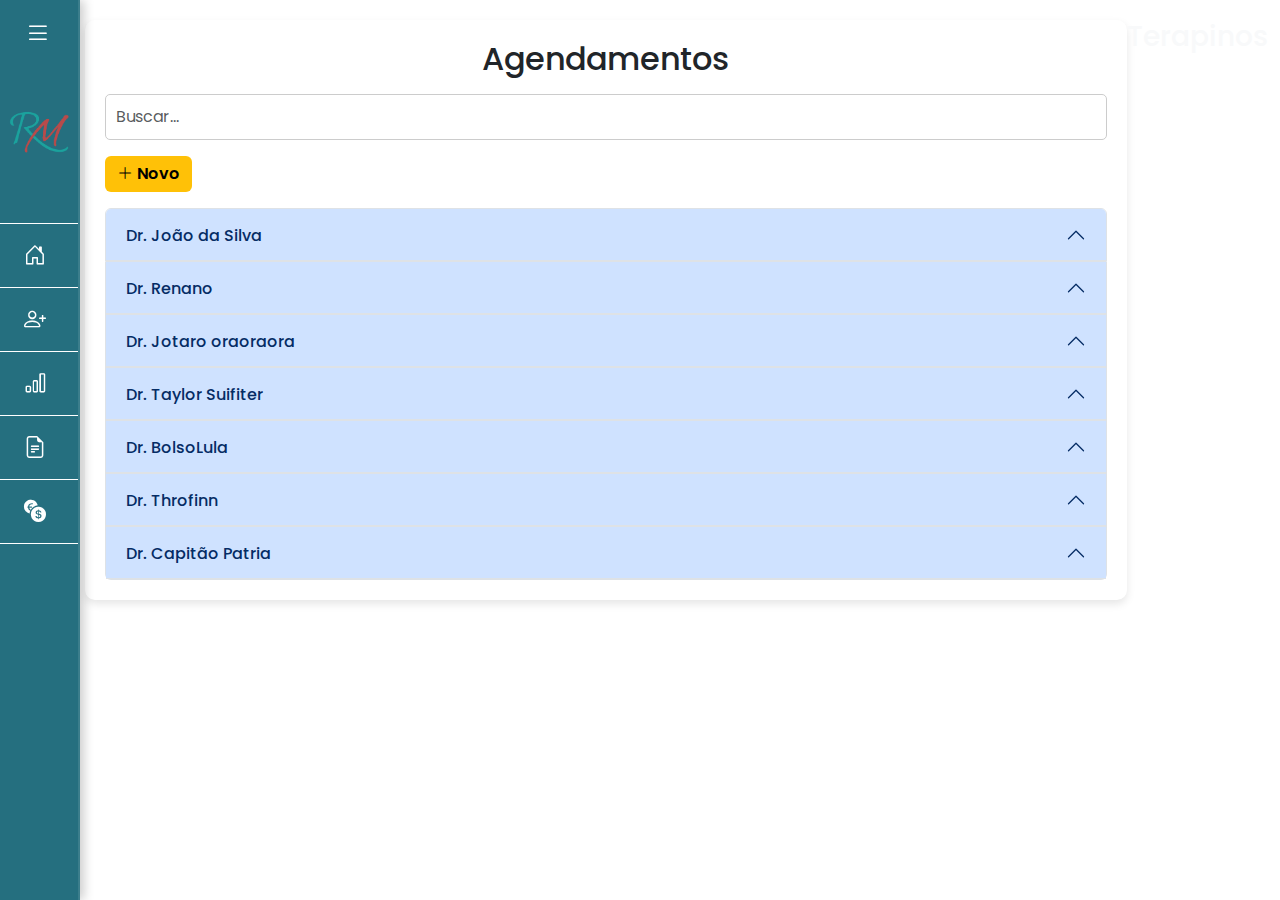
<file: index.html>
<!DOCTYPE html>
<html lang="pt-br">
<head>
    <meta charset="UTF-8">
    <meta name="viewport" content="width=device-width, initial-scale=1.0">
    <title>Terapinos - Agendamentos</title>
    <link href="https://cdn.jsdelivr.net/npm/bootstrap@5.3.3/dist/css/bootstrap.min.css" rel="stylesheet" crossorigin="anonymous">
    <link rel="stylesheet" href="https://cdn.jsdelivr.net/npm/bootstrap-icons/font/bootstrap-icons.css">
    <link rel="stylesheet" href="https://cdnjs.cloudflare.com/ajax/libs/font-awesome/6.4.2/css/all.min.css">
    <link rel="stylesheet" href="styles.css">
    <link rel="shortcut icon" href="src/icon.png" type="image/x-icon">
</head>
<body>

<!-- Sidebar -->
    <section class="sidebar d-flex flex-column align-items-center" id="sidebar">
        <button class="toggle-btn" onclick="toggleSidebar()"><i class="bi bi-list"></i></button>
        <div class="logo mt-3 lazy"><img src="src/icon.png" alt="Logo" loading="lazy"></div>
            <nav class="nav flex-column w-100 mt-5">
                <a href="#" class="nav-link" id="top-link"><i class="bi bi-house-door" title="Consultas"></i> <span>Consultas</span></a>
                <a href="#" class="nav-link"><i class="bi bi-person-plus" title="Cadastros"></i> <span>Cadastros</span></a>
                <a href="#" class="nav-link"><i class="bi bi-bar-chart" title="Registros"></i> <span>Registros</span></a>
                <a href="#" class="nav-link"><i class="bi bi-file-earmark-text" title="Relatórios"></i> <span>Relatório</span></a>
                <a class="nav-link" id="transaction-btn" onclick="toggleModal(event)">
                    <i class="bi bi-currency-exchange" title="Transação"></i> 
                    <span>Transação</span> 
                    <i class="bi bi-chevron-down dropdown-arrow"></i>
                </a>
            </nav>
    </section> 

    <section id="transaction-modal" class="transaction-modal">
        <a href="entrada.html" class="modal-item"><i class="bi bi-arrow-down-circle"></i> Entrada</a>
        <a href="saida.html" class="modal-item"><i class="bi bi-arrow-up-circle"></i> Saída</a>
    </section>

    <!-- Menu inferior (mobile) -->
    <section class="bottom-menu">
        <a href="#"><i class="bi bi-house-door" title="Consultas"></i></a>
        <a href="#"><i class="bi bi-person-plus" title="Cadastros"></i></a>
        <a href="#"><i class="bi bi-bar-chart" title="Registros"></i></a>
        <a href="#"><i class="bi bi-file-earmark-text" title="Relatórios"></i></a>
        <a href="#" class="transaction-btn">
            <i class="bi bi-currency-exchange" title="Transação"></i>
        </a>
            <div class="transaction-mini-modal">
                <a href="#" class="modal-item"><i class="bi bi-arrow-up-circle" title="Entrada de Valores"></i> Entrada</a>
                <a href="#" class="modal-item"><i class="bi bi-arrow-down-circle" title="Saída de Valores"></i> Saída</a>
            </div>
    </section>

<!-- Conteudo da página abaixo: -->
<section class="container-fluid main-container">
    <!-- Seção de Agendamentos -->
    <section class="content-section">
        <h2 class="text-center mb-3 titulo-pag">Agendamentos</h2>

        <!-- Barra de pesquisa -->
        <div class="search-container mb-3">
            <input type="text" class="form-control search-input" placeholder="Buscar...">
        </div>

        <!-- Botões -->
        <div class="d-flex justify-content-between align-items-center mb-3">
            <button class="btn btn-warning"><i class="bi bi-plus-lg"></i> Novo</button>
        </div>

        <!-- Acordeão de Profissionais -->
            <div class="accordion-container">
                <div class="accordion custom-accordion" id="accordionAgendamentos">
                    <div class="accordion-item">
                        <h2 class="accordion-header">
                            <button class="accordion-button" type="button" data-bs-toggle="collapse" data-bs-target="#profissional1">
                                Dr. João da Silva
                            </button>
                        </h2>
                        <div id="profissional1" class="accordion-collapse collapse" data-bs-parent="#accordionAgendamentos">
                            <div class="accordion-body">
                                <div class="table-container">
                                    <table class="table custom-table">
                                        <thead>
                                            <tr>
                                                <th>Hora</th>
                                                <th>Data</th>
                                                <th>Procedimento</th>
                                                <th>Paciente</th>
                                                <th>Status</th>
                                                <th>Ações</th>
                                            </tr>
                                        </thead>
                                        <tbody>
                                            <tr>
                                                <td>16:00</td>
                                                <td>02/03/2025</td>
                                                <td>Exame</td>
                                                <td>Pedro Lima</td>
                                                <td><span class="badge bg-warning text-dark">Pendente</span></td>
                                                <td class="actions">
                                                    <i class="fas fa-pencil-alt text-warning"></i>
                                                    <i class="fas fa-trash text-danger"></i>
                                                    <i class="fas fa-dollar-sign text-success"></i>
                                                    <i class="fas fa-file-alt text-primary"></i>
                                                </td>
                                            </tr>
                                        </tbody>
                                    </table>
                                </div>
                            </div>
                        </div>                    
                    </div>
                    <!-- Adicione mais acordeões aqui -->

                    <div class="accordion-item">
                        <h2 class="accordion-header">
                            <button class="accordion-button" type="button" data-bs-toggle="collapse" data-bs-target="#profissional2">
                                Dr. Renano 
                            </button>
                        </h2>
                        <div id="profissional2" class="accordion-collapse collapse" data-bs-parent="#accordionAgendamentos">
                            <div class="accordion-body">
                                <div class="table-container">
                                    <table class="table custom-table">
                                        <thead>
                                            <tr>
                                                <th>Hora</th>
                                                <th>Data</th>
                                                <th>Procedimento</th>
                                                <th>Paciente</th>
                                                <th>Status</th>
                                                <th>Ações</th>
                                            </tr>
                                        </thead>
                                        <tbody>
                                            <tr>
                                                <td>16:00</td>
                                                <td>02/03/2025</td>
                                                <td>Exame</td>
                                                <td>Pedro Lima</td>
                                                <td><span class="badge bg-warning text-dark">Pendente</span></td>
                                                <td class="actions">
                                                    <i class="fas fa-pencil-alt text-warning"></i>
                                                    <i class="fas fa-trash text-danger"></i>
                                                    <i class="fas fa-dollar-sign text-success"></i>
                                                    <i class="fas fa-file-alt text-primary"></i>
                                                </td>
                                            </tr>
                                            <tr>
                                                <td>16:00</td>
                                                <td>02/03/2025</td>
                                                <td>Exame</td>
                                                <td>Pedro Lima</td>
                                                <td><span class="badge bg-warning text-dark">Pendente</span></td>
                                                <td class="actions">
                                                    <i class="fas fa-pencil-alt text-warning"></i>
                                                    <i class="fas fa-trash text-danger"></i>
                                                    <i class="fas fa-dollar-sign text-success"></i>
                                                    <i class="fas fa-file-alt text-primary"></i>
                                                </td>
                                            </tr>
                                            <tr>
                                                <td>16:00</td>
                                                <td>02/03/2025</td>
                                                <td>Exame</td>
                                                <td>Pedro Lima</td>
                                                <td><span class="badge bg-warning text-dark">Pendente</span></td>
                                                <td class="actions">
                                                    <i class="fas fa-pencil-alt text-warning"></i>
                                                    <i class="fas fa-trash text-danger"></i>
                                                    <i class="fas fa-dollar-sign text-success"></i>
                                                    <i class="fas fa-file-alt text-primary"></i>
                                                </td>
                                            </tr>
                                            <tr>
                                                <td>16:00</td>
                                                <td>02/03/2025</td>
                                                <td>Exame</td>
                                                <td>Pedro Lima</td>
                                                <td><span class="badge bg-warning text-dark">Pendente</span></td>
                                                <td class="actions">
                                                    <i class="fas fa-pencil-alt text-warning"></i>
                                                    <i class="fas fa-trash text-danger"></i>
                                                    <i class="fas fa-dollar-sign text-success"></i>
                                                    <i class="fas fa-file-alt text-primary"></i>
                                                </td>
                                            </tr>
                                            <tr>
                                                <td>16:00</td>
                                                <td>02/03/2025</td>
                                                <td>Exame</td>
                                                <td>Pedro Lima</td>
                                                <td><span class="badge bg-warning text-dark">Pendente</span></td>
                                                <td class="actions">
                                                    <i class="fas fa-pencil-alt text-warning"></i>
                                                    <i class="fas fa-trash text-danger"></i>
                                                    <i class="fas fa-dollar-sign text-success"></i>
                                                    <i class="fas fa-file-alt text-primary"></i>
                                                </td>
                                            </tr>
                                            <tr>
                                                <td>16:00</td>
                                                <td>02/03/2025</td>
                                                <td>Exame</td>
                                                <td>Pedro Lima</td>
                                                <td><span class="badge bg-warning text-dark">Pendente</span></td>
                                                <td class="actions">
                                                    <i class="fas fa-pencil-alt text-warning"></i>
                                                    <i class="fas fa-trash text-danger"></i>
                                                    <i class="fas fa-dollar-sign text-success"></i>
                                                    <i class="fas fa-file-alt text-primary"></i>
                                                </td>
                                            </tr>
                                            <tr>
                                                <td>16:00</td>
                                                <td>02/03/2025</td>
                                                <td>Exame</td>
                                                <td>Pedro Lima</td>
                                                <td><span class="badge bg-warning text-dark">Pendente</span></td>
                                                <td class="actions">
                                                    <i class="fas fa-pencil-alt text-warning"></i>
                                                    <i class="fas fa-trash text-danger"></i>
                                                    <i class="fas fa-dollar-sign text-success"></i>
                                                    <i class="fas fa-file-alt text-primary"></i>
                                                </td>
                                            </tr>
                                            <tr>
                                                <td>16:00</td>
                                                <td>02/03/2025</td>
                                                <td>Exame</td>
                                                <td>Pedro Lima</td>
                                                <td><span class="badge bg-warning text-dark">Pendente</span></td>
                                                <td class="actions">
                                                    <i class="fas fa-pencil-alt text-warning"></i>
                                                    <i class="fas fa-trash text-danger"></i>
                                                    <i class="fas fa-dollar-sign text-success"></i>
                                                    <i class="fas fa-file-alt text-primary"></i>
                                                </td>
                                            </tr>
                                            <tr>
                                                <td>16:00</td>
                                                <td>02/03/2025</td>
                                                <td>Exame</td>
                                                <td>Pedro Lima</td>
                                                <td><span class="badge bg-warning text-dark">Pendente</span></td>
                                                <td class="actions">
                                                    <i class="fas fa-pencil-alt text-warning"></i>
                                                    <i class="fas fa-trash text-danger"></i>
                                                    <i class="fas fa-dollar-sign text-success"></i>
                                                    <i class="fas fa-file-alt text-primary"></i>
                                                </td>
                                            </tr>
                                            <tr>
                                                <td>16:00</td>
                                                <td>02/03/2025</td>
                                                <td>Exame</td>
                                                <td>Pedro Lima</td>
                                                <td><span class="badge bg-warning text-dark">Pendente</span></td>
                                                <td class="actions">
                                                    <i class="fas fa-pencil-alt text-warning"></i>
                                                    <i class="fas fa-trash text-danger"></i>
                                                    <i class="fas fa-dollar-sign text-success"></i>
                                                    <i class="fas fa-file-alt text-primary"></i>
                                                </td>
                                            </tr>
                                            <tr>
                                                <td>16:00</td>
                                                <td>02/03/2025</td>
                                                <td>Exame</td>
                                                <td>Pedro Lima</td>
                                                <td><span class="badge bg-warning text-dark">Pendente</span></td>
                                                <td class="actions">
                                                    <i class="fas fa-pencil-alt text-warning"></i>
                                                    <i class="fas fa-trash text-danger"></i>
                                                    <i class="fas fa-dollar-sign text-success"></i>
                                                    <i class="fas fa-file-alt text-primary"></i>
                                                </td>
                                            </tr>
                                            <tr>
                                                <td>16:00</td>
                                                <td>02/03/2025</td>
                                                <td>Exame</td>
                                                <td>Pedro Lima</td>
                                                <td><span class="badge bg-warning text-dark">Pendente</span></td>
                                                <td class="actions">
                                                    <i class="fas fa-pencil-alt text-warning"></i>
                                                    <i class="fas fa-trash text-danger"></i>
                                                    <i class="fas fa-dollar-sign text-success"></i>
                                                    <i class="fas fa-file-alt text-primary"></i>
                                                </td>
                                            </tr>
                                            <tr>
                                                <td>16:00</td>
                                                <td>02/03/2025</td>
                                                <td>Exame</td>
                                                <td>Pedro Lima</td>
                                                <td><span class="badge bg-warning text-dark">Pendente</span></td>
                                                <td class="actions">
                                                    <i class="fas fa-pencil-alt text-warning"></i>
                                                    <i class="fas fa-trash text-danger"></i>
                                                    <i class="fas fa-dollar-sign text-success"></i>
                                                    <i class="fas fa-file-alt text-primary"></i>
                                                </td>
                                            </tr>
                                        </tbody>
                                    </table>
                                </div>
                            </div>
                        </div>                    
                    </div>

                <!-- Adicione mais acordeões aqui -->

                    <div class="accordion-item">
                        <h2 class="accordion-header">
                            <button class="accordion-button" type="button" data-bs-toggle="collapse" data-bs-target="#profissional3">
                                Dr. Jotaro oraoraora 
                            </button>
                        </h2>
                        <div id="profissional3" class="accordion-collapse collapse" data-bs-parent="#accordionAgendamentos">
                            <div class="accordion-body">
                                <div class="table-container">
                                    <table class="table custom-table">
                                        <thead>
                                            <tr>
                                                <th>Hora</th>
                                                <th>Data</th>
                                                <th>Procedimento</th>
                                                <th>Paciente</th>
                                                <th>Status</th>
                                                <th>Ações</th>
                                            </tr>
                                        </thead>
                                        <tbody>
                                            <tr>
                                                <td>16:00</td>
                                                <td>02/03/2025</td>
                                                <td>Exame</td>
                                                <td>Pedro Lima</td>
                                                <td><span class="badge bg-warning text-dark">Pendente</span></td>
                                                <td class="actions">
                                                    <i class="fas fa-pencil-alt text-warning"></i>
                                                    <i class="fas fa-trash text-danger"></i>
                                                    <i class="fas fa-dollar-sign text-success"></i>
                                                    <i class="fas fa-file-alt text-primary"></i>
                                                </td>
                                            </tr>
                                        </tbody>
                                    </table>
                                </div>
                            </div>
                        </div>                    
                    </div>

                <!-- Adicione mais acordeões aqui -->

                    <div class="accordion-item">
                        <h2 class="accordion-header">
                            <button class="accordion-button" type="button" data-bs-toggle="collapse" data-bs-target="#profissional4">
                                Dr. Taylor Suifiter 
                            </button>
                        </h2>
                        <div id="profissional4" class="accordion-collapse collapse" data-bs-parent="#accordionAgendamentos">
                            <div class="accordion-body">
                                <div class="table-container">
                                    <table class="table custom-table">
                                        <thead>
                                            <tr>
                                                <th>Hora</th>
                                                <th>Data</th>
                                                <th>Procedimento</th>
                                                <th>Paciente</th>
                                                <th>Status</th>
                                                <th>Ações</th>
                                            </tr>
                                        </thead>
                                        <tbody>
                                            <tr>
                                                <td>16:00</td>
                                                <td>02/03/2025</td>
                                                <td>Exame</td>
                                                <td>Pedro Lima</td>
                                                <td><span class="badge bg-warning text-dark">Pendente</span></td>
                                                <td class="actions">
                                                    <i class="fas fa-pencil-alt text-warning"></i>
                                                    <i class="fas fa-trash text-danger"></i>
                                                    <i class="fas fa-dollar-sign text-success"></i>
                                                    <i class="fas fa-file-alt text-primary"></i>
                                                </td>
                                            </tr>
                                        </tbody>
                                    </table>
                                </div>
                            </div>
                        </div>                    
                    </div>

                <!-- Adicione mais acordeões aqui -->

                    <div class="accordion-item">
                        <h2 class="accordion-header">
                            <button class="accordion-button" type="button" data-bs-toggle="collapse" data-bs-target="#profissional5">
                                Dr. BolsoLula 
                            </button>
                        </h2>
                        <div id="profissional5" class="accordion-collapse collapse" data-bs-parent="#accordionAgendamentos">
                            <div class="accordion-body">
                                <div class="table-container">
                                    <table class="table custom-table">
                                        <thead>
                                            <tr>
                                                <th>Hora</th>
                                                <th>Data</th>
                                                <th>Procedimento</th>
                                                <th>Paciente</th>
                                                <th>Status</th>
                                                <th>Ações</th>
                                            </tr>
                                        </thead>
                                        <tbody>
                                            <tr>
                                                <td>16:00</td>
                                                <td>02/03/2025</td>
                                                <td>Exame</td>
                                                <td>Pedro Lima</td>
                                                <td><span class="badge bg-warning text-dark">Pendente</span></td>
                                                <td class="actions">
                                                    <i class="fas fa-pencil-alt text-warning"></i>
                                                    <i class="fas fa-trash text-danger"></i>
                                                    <i class="fas fa-dollar-sign text-success"></i>
                                                    <i class="fas fa-file-alt text-primary"></i>
                                                </td>
                                            </tr>
                                        </tbody>
                                    </table>
                                </div>
                            </div>
                        </div>                    
                    </div>

                <!-- Adicione mais acordeões aqui -->

                    <div class="accordion-item">
                        <h2 class="accordion-header">
                            <button class="accordion-button" type="button" data-bs-toggle="collapse" data-bs-target="#profissional6">
                                Dr. Throfinn 
                            </button>
                        </h2>
                        <div id="profissional6" class="accordion-collapse collapse" data-bs-parent="#accordionAgendamentos">
                            <div class="accordion-body">
                                <div class="table-container">
                                    <table class="table custom-table">
                                        <thead>
                                            <tr>
                                                <th>Hora</th>
                                                <th>Data</th>
                                                <th>Procedimento</th>
                                                <th>Paciente</th>
                                                <th>Status</th>
                                                <th>Ações</th>
                                            </tr>
                                        </thead>
                                        <tbody>
                                            <tr>
                                                <td>16:00</td>
                                                <td>02/03/2025</td>
                                                <td>Exame</td>
                                                <td>Pedro Lima</td>
                                                <td><span class="badge bg-warning text-dark">Pendente</span></td>
                                                <td class="actions">
                                                    <i class="fas fa-pencil-alt text-warning"></i>
                                                    <i class="fas fa-trash text-danger"></i>
                                                    <i class="fas fa-dollar-sign text-success"></i>
                                                    <i class="fas fa-file-alt text-primary"></i>
                                                </td>
                                            </tr>
                                        </tbody>
                                    </table>
                                </div>
                            </div>
                        </div>                    
                    </div>

                <!-- Adicione mais acordeões aqui -->

                    <div class="accordion-item">
                        <h2 class="accordion-header">
                            <button class="accordion-button" type="button" data-bs-toggle="collapse" data-bs-target="#profissional7">
                                Dr. Capitão Patria 
                            </button>
                        </h2>
                        <div id="profissional7" class="accordion-collapse collapse" data-bs-parent="#accordionAgendamentos">
                            <div class="accordion-body">
                                <div class="table-container">
                                    <table class="table custom-table">
                                        <thead>
                                            <tr>
                                                <th>Hora</th>
                                                <th>Data</th>
                                                <th>Procedimento</th>
                                                <th>Paciente</th>
                                                <th>Status</th>
                                                <th>Ações</th>
                                            </tr>
                                        </thead>
                                        <tbody>
                                            <tr>
                                                <td>16:00</td>
                                                <td>02/03/2025</td>
                                                <td>Exame</td>
                                                <td>Pedro Lima</td>
                                                <td><span class="badge bg-warning text-dark">Pendente</span></td>
                                                <td class="actions">
                                                    <i class="fas fa-pencil-alt text-warning"></i>
                                                    <i class="fas fa-trash text-danger"></i>
                                                    <i class="fas fa-dollar-sign text-success"></i>
                                                    <i class="fas fa-file-alt text-primary"></i>
                                                </td>
                                            </tr>
                                        </tbody>
                                    </table>
                                </div>
                            </div>
                        </div>                    
                    </div>


                </div>
            </div>

</section>

    <aside class="custom-aside">
        <div class="text-center">
            <h3 class="text-light">Terapinos</h3>
            <div class="calendar">
                <div id="calendar"></div>
            </div>
        </div>
    </aside>

</section>

    <script src="https://cdn.jsdelivr.net/npm/bootstrap@5.3.3/dist/js/bootstrap.bundle.min.js" crossorigin="anonymous"></script>
    <script src="script.js"></script>
</body>
</html>
</file>
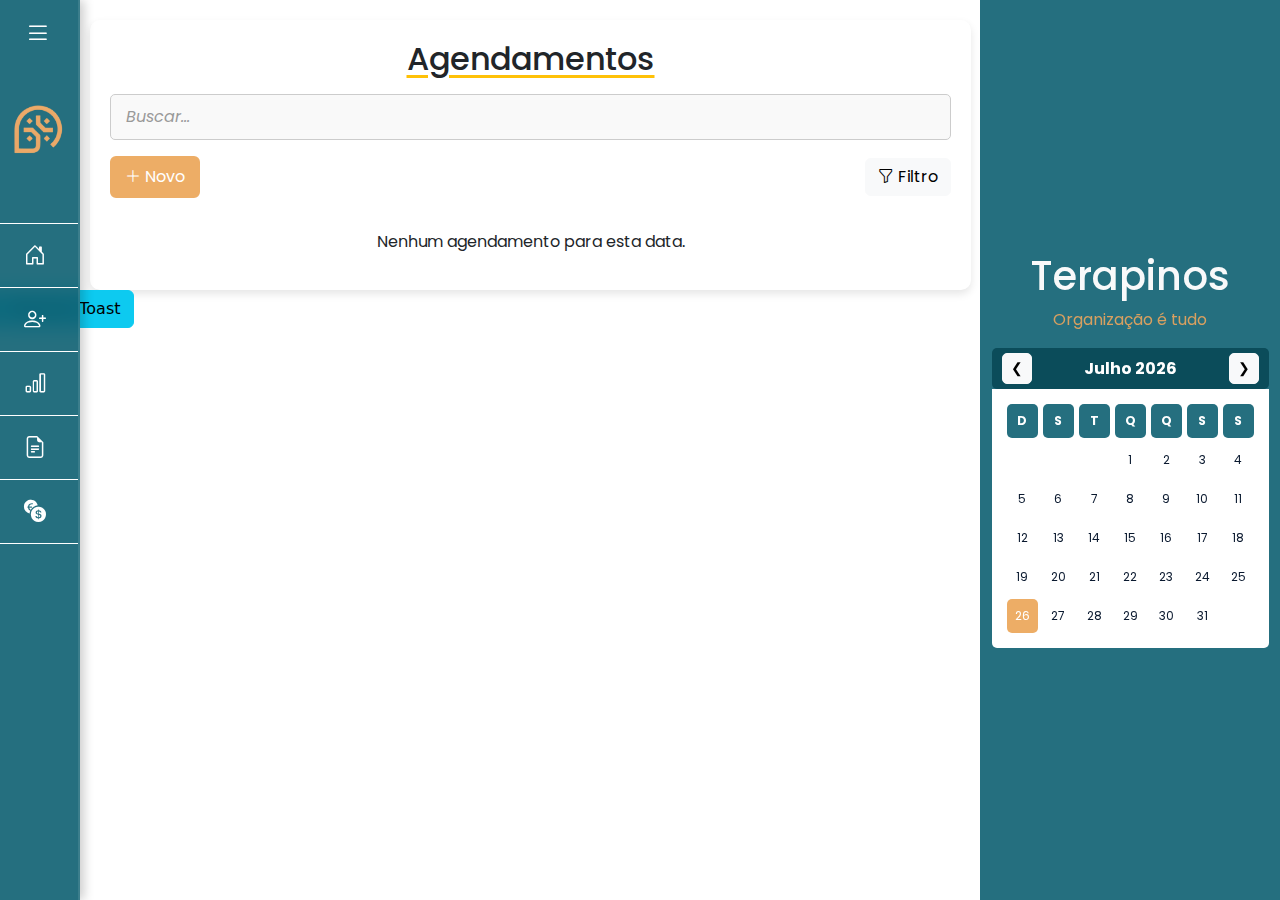
<file: agendamentos/index.html>
<!DOCTYPE html>
<html lang="pt-br">
<head>
    <meta charset="UTF-8">
    <meta name="viewport" content="width=device-width, initial-scale=1.0">
    <title>Terapinos - Agendamentos</title>
    <link href="https://cdn.jsdelivr.net/npm/bootstrap@5.3.3/dist/css/bootstrap.min.css" rel="stylesheet" crossorigin="anonymous">
    <link rel="stylesheet" href="https://cdn.jsdelivr.net/npm/bootstrap-icons/font/bootstrap-icons.css">
    <link rel="stylesheet" href="https://cdnjs.cloudflare.com/ajax/libs/font-awesome/6.4.2/css/all.min.css">
    <link rel="stylesheet" href="styles.css">
    <link rel="shortcut icon" href="src/icon.png" type="image/x-icon">
</head>
<body>

<!-- Sidebar -->
    <aside class="sidebar d-flex flex-column align-items-center" id="sidebar">
        <button class="toggle-btn" aria-label="Toggle Sidebar" onclick="toggleSidebar()">
            <i class="bi bi-list"></i>
        </button>

        <div class="logo mt-3 lazy">
            <img src="src/icon.png" alt="Logo" loading="lazy" title="Logomarca">
        </div>

        <nav class="nav flex-column w-100 mt-5" aria-label="Main navigation">
            <a href="#" class="nav-link" id="top-link" title="Consultas">
                <i class="bi bi-house-door"></i><span>Consultas</span>
            </a>
            <a class="nav-link" id="cadastro-btn" onclick="toggleCadastroModal(event)" title="Cadastros">
                <i class="bi bi-person-plus"></i><span>Cadastros</span>
                <i class="bi bi-chevron-down dropdown-arrow"></i>
            </a>
            <a href="#" class="nav-link" title="Registros">
                <i class="bi bi-bar-chart"></i><span>Registros</span>
            </a>
            <a href="#" class="nav-link" title="Relatórios">
                <i class="bi bi-file-earmark-text"></i><span>Relatório</span>
            </a>
            <a class="nav-link" id="transaction-btn" onclick="toggleTransactionModal(event)" title="Transação">
                <i class="bi bi-currency-exchange"></i><span>Transação</span>
                <i class="bi bi-chevron-down dropdown-arrow"></i>
            </a>
        </nav>
    </aside>

    <!-- Modal de Transação -->
    <dialog id="transaction-modal" class="transaction-modal">
        <div class="modal-body">
            <a href="entrada.html" class="modal-item" aria-label="Tabela de Entrada"><i class="bi bi-arrow-down-circle"></i> Entrada</a>
            <a href="saida.html" class="modal-item" aria-label="Tabela de Saída"><i class="bi bi-arrow-up-circle"></i> Saída</a>
        </div>
    </dialog>

    <!-- Modal de Cadastros -->
    <dialog id="cadastro-modal" class="cadastro-modal">
        <div class="modal-body">
            <a href="paciente.html" class="modal-item" aria-label="Cadastro de Pacientes"><i class="bi bi-person"></i> Pacientes</a>
            <a href="colaborador.html" class="modal-item" aria-label="Cadastro de Colaboradores"><i class="bi bi-briefcase"></i> Colaborador</a>
            <a href="profissional.html" class="modal-item" aria-label="Cadastro de Profissionais"><i class="bi bi-clipboard-heart"></i> Profissional</a>
        </div>
    </dialog>

    
    <!-- Menu inferior (mobile) -->
    <section class="bottom-menu">
        <a href="#"><i class="bi bi-house-door" title="Consultas"></i></a>
        <a href="#"><i class="bi bi-person-plus" title="Cadastros"></i></a>
        <a href="#"><i class="bi bi-bar-chart" title="Registros"></i></a>
        <a href="#"><i class="bi bi-file-earmark-text" title="Relatórios"></i></a>
        <a href="#" class="transaction-btn"><i class="bi bi-currency-exchange" title="Transação"></i></a>
            <div class="transaction-mini-modal">
                <a href="#" class="modal-item"><i class="bi bi-arrow-up-circle" title="Entrada de Valores"></i> Entrada</a>
                <a href="#" class="modal-item"><i class="bi bi-arrow-down-circle" title="Saída de Valores"></i> Saída</a>
            </div>
    </section>
 
<!-- Conteúdo principal -->
<section class="container-fluid main-container">

    <!-- Seção de Agendamentos -->
    <section class="content-section">
        <h2 class="text-center mb-3 titulo-pag" title="Agendamentos">Agendamentos</h2>

        <!-- Barra de pesquisa -->
        <div class="search-container mb-3">
            <input type="text" class="form-control search-input" placeholder="Buscar..." title="Campo de pesquisa">
        </div>

        <!-- Botões -->
        <div class="d-flex justify-content-between align-items-center mb-3">
            <button class="btn btn-warning" title="Novo agendamento"><i class="bi bi-plus-lg"></i> Novo</button>
            <button class="btn btn-light" id="btnFiltro" title="Filtro" data-bs-toggle="modal" data-bs-target="#filtroModal"><i class="bi bi-funnel"></i> Filtro</button>
        </div>

        <!-- Modal de Filtro -->
        <section class="modal fade" id="filtroModal" tabindex="-1" aria-labelledby="filtroModalLabel" aria-hidden="true">
            <div class="modal-dialog modal-filtro-container modal-dialog-centered">
                <div class="modal-content modal-filtro-content">
                    <div class="modal-header modal-filtro-header">
                        <h5 class="modal-title" id="filtroModalLabel">Filtrar Agendamentos</h5>
                        <button type="button" class="btn-close" data-bs-dismiss="modal" aria-label="Fechar"></button>
                    </div>
                    <div class="modal-body modal-filtro-body">
                        <!-- Tipo de Procedimento -->
                        <div class="mb-3 filtro-item">
                            <label for="tipoProcedimento" class="form-label">Tipo de Procedimento</label>
                            <select class="form-select" id="tipoProcedimento">
                                <option value="" disabled selected>Selecione</option>
                                <option value="exame">Exame</option>
                                <option value="consulta">Consulta</option>
                                <option value="cirurgia">Cirurgia</option>
                            </select>
                        </div>                        

                        <!-- Horário -->
                        <div class="mb-3 filtro-item">
                            <label for="horario" class="form-label">Horário</label>
                            <input type="time" class="form-control" id="horario">
                        </div>

                        <!-- Status -->
                        <div class="mb-3 filtro-item">
                            <label for="status" class="form-label">Status</label>
                            <select class="form-select" id="status" onchange="updateEntryTypeInput(this.value)">
                                <option value="" disabled selected>Selecione</option>
                                <option value="confirmado">Confirmado</option>
                                <option value="pendente">Pendente</option>
                            </select>
                        </div>
                    </div>
                    <div class="modal-footer modal-filtro-footer">
                        <button type="button" class="btn btn-secondary" data-bs-dismiss="modal">Cancelar</button>
                        <button type="button" class="btn btn-primary" id="aplicarFiltro">Aplicar Filtro</button>
                    </div>
                </div>
            </div>
        </section>

        <!-- Acordeão de Agendamentos -->
        <section class="accordion-container">
            <div class="accordion custom-accordion" id="accordionAgendamentos">
                <!-- Os agendamentos serão carregados aqui -->
            </div>
        </section>
    </section>
</section>

<!-- Modal de pagamento -->
<div class="modal fade pagamentos-nulos" id="entradaModal" tabindex="-1" aria-labelledby="entradaModalLabel" aria-hidden="true">
  <div class="modal-dialog modal-dialog-centered">
    <div class="modal-content">
      <div class="modal-header">
        <h5 class="modal-title text-center w-100" id="entradaModalLabel">Pagamento</h5>
        <button type="button" class="btn-close" data-bs-dismiss="modal" aria-label="Close"></button>
      </div>
      <div class="modal-body">
        <form id="entradaForm">
          <div class="mb-3">
            <label for="dataHora" class="form-label">Data/hora</label>
            <input type="datetime-local" class="form-control" id="dataHora" required>
          </div>
          <div class="mb-3">
            <label for="formaPagamento" class="form-label">Forma de pagamento</label>
            <select class="form-select" id="formaPagamento" required>
              <option value="" disabled selected>Selecione</option>
              <option value="dinheiro">Dinheiro</option>
              <option value="cartao">Cartão</option>
              <option value="pix">PIX</option>
              <option value="boleto">Boleto</option>
            </select>
          </div>
          <div class="mb-3">
            <label for="valor" class="form-label">Valor</label>
            <input type="number" class="form-control" placeholder="Valor do pagamento..." id="valor" required>
          </div>
          <div class="mb-3">
            <label for="descricao" class="form-label">Descrição</label>
            <input type="text" class="form-control" placeholder="Descrição..." id="descricao" >
          </div>
          <div class="mb-3">
            <label for="tiposEntrada" class="form-label">Tipos de Entrada</label>
            <select class="form-select" id="tiposEntrada">
              <option value="" disabled selected>Selecione</option>
              <option value="salario">Salário</option>
              <option value="freelance">Freelance</option>
              <option value="investimentos">Investimentos</option>
              <option value="outros">Outros</option>
            </select>
          </div>
          <div class="mb-3">
            <label for="anexo" class="form-label">Anexo</label>
            <input type="file" class="form-control" id="anexo">
          </div>
          <div>
            <input type="number" hidden class="form-control" id="payment_id" name="proposta-id" value="">
          </div>
          <div class="d-flex justify-content-between">
            <button type="button" class="btn btn-danger" data-bs-dismiss="modal">Cancelar</button>
            <button type="submit" class="btn btn-primary">Salvar</button>
          </div>
        </form>
      </div>
    </div>
  </div>
</div>

<!-- Botão que dispara o toast -->
<button id="showToastBtn" class="btn btn-info">Mostrar Toast</button>

<!-- Toast de notificação -->
<!-- Toast de notificação -->
<div class="toast position-fixed bottom-0 end-0 m-3" id="paymentToast" role="alert" aria-live="assertive" aria-atomic="true" data-bs-autohide="false">
    <div class="toast-body d-flex align-items-center">
      <!-- Ícone -->
      <span class="fw-bold flex-grow-1 text-center">Já possui um pagamento, pretende editar?</span>
      <i class="bi bi-pencil-square me-2" style="font-size: 24px;"></i>
      <!-- Mensagem -->
    </div>
    <div class="mt-2 pt-2 border-top text-center">
      <button type="button" class="btn btn-primary btn-sm" id="editarPagamentoBtn">Editar</button>
      <button type="button" class="btn btn-secondary btn-sm" data-bs-dismiss="toast">Fechar</button>
    </div>
  </div>
  
  

    <aside class="custom-aside">
        <div class="text-center">
            <h1 class="text-light">Terapinos</h1>
            <p>Organização é tudo</p>
            <div class="calendar">
                <div id="calendar">
                    <div class="calendar-header">
                        <button id="prevMonth" class="btn btn-sm btn-light">❮</button>
                        <span id="currentMonthYear" class="fw-bold"></span>
                        <button id="nextMonth" class="btn btn-sm btn-light">❯</button>
                    </div>
                    <div class="calendar-body" id="calendarDays"></div>
                </div>
            </div>
        </div>
    </aside>
    
    <!-- Botão para abrir/fechar a aside -->
    <button id="toggleAside" class="menu-button">☰</button>
    <script>
        function updateEntryTypeInput(entry_type) {
            document.getElementById('entry_type').value = entry_type;
        }
    </script>

    <script src="https://cdn.jsdelivr.net/npm/bootstrap@5.3.3/dist/js/bootstrap.bundle.min.js" crossorigin="anonymous"></script>
    <script src="script.js"></script>
</body>
</html>
</file>
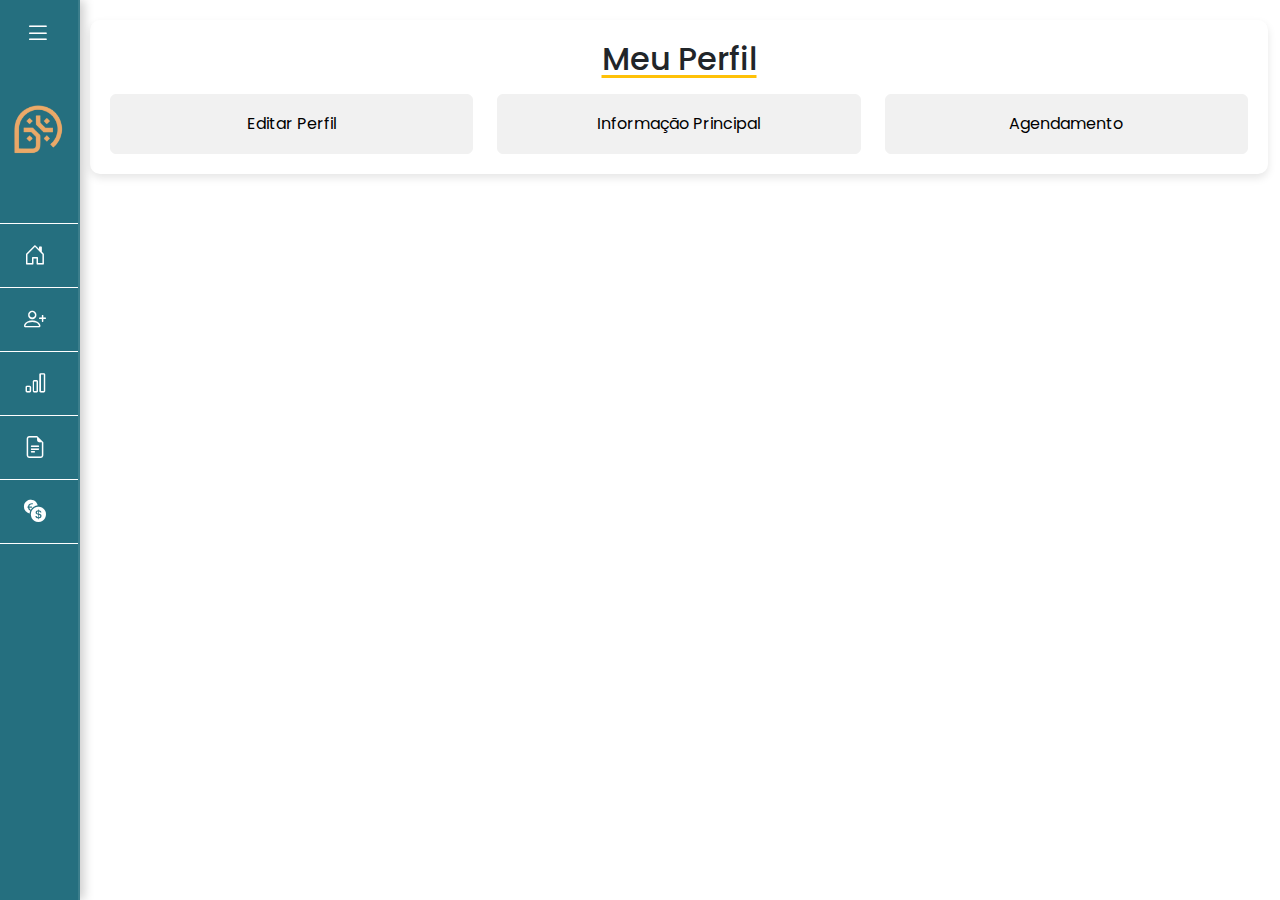
<file: perfil/index.html>
<!DOCTYPE html>
<html lang="pt-br">
<head>
    <meta charset="UTF-8">
    <meta name="viewport" content="width=device-width, initial-scale=1.0">
    <title>Terapinos - Agendamentos</title>
    <link href="https://cdn.jsdelivr.net/npm/bootstrap@5.3.3/dist/css/bootstrap.min.css" rel="stylesheet" crossorigin="anonymous">
    <link rel="stylesheet" href="https://cdn.jsdelivr.net/npm/bootstrap-icons/font/bootstrap-icons.css">
    <link rel="stylesheet" href="https://cdnjs.cloudflare.com/ajax/libs/font-awesome/6.4.2/css/all.min.css">
    <link rel="stylesheet" href="styles.css">
    <link rel="shortcut icon" href="src/icon.png" type="image/x-icon">
</head>
<body>

<!-- Sidebar -->
    <aside class="sidebar d-flex flex-column align-items-center" id="sidebar">
        <button class="toggle-btn" aria-label="Toggle Sidebar" onclick="toggleSidebar()">
            <i class="bi bi-list"></i>
        </button>

        <div class="logo mt-3 lazy">
            <img src="src/icon.png" alt="Logo" loading="lazy" title="Logomarca">
        </div>

        <nav class="nav flex-column w-100 mt-5" aria-label="Main navigation">
            <a href="#" class="nav-link" id="top-link" title="Consultas">
                <i class="bi bi-house-door"></i><span>Consultas</span>
            </a>
            <a class="nav-link" id="cadastro-btn" onclick="toggleCadastroModal(event)" title="Cadastros">
                <i class="bi bi-person-plus"></i><span>Cadastros</span>
                <i class="bi bi-chevron-down dropdown-arrow"></i>
            </a>
            <a href="#" class="nav-link" title="Registros">
                <i class="bi bi-bar-chart"></i><span>Registros</span>
            </a>
            <a href="#" class="nav-link" title="Relatórios">
                <i class="bi bi-file-earmark-text"></i><span>Relatório</span>
            </a>
            <a class="nav-link" id="transaction-btn" onclick="toggleTransactionModal(event)" title="Transação">
                <i class="bi bi-currency-exchange"></i><span>Transação</span>
                <i class="bi bi-chevron-down dropdown-arrow"></i>
            </a>
        </nav>
    </aside>

    <!-- Modal de Transação -->
    <dialog id="transaction-modal" class="transaction-modal">
        <div class="modal-body">
            <a href="entrada.html" class="modal-item" aria-label="Tabela de Entrada"><i class="bi bi-arrow-down-circle"></i> Entrada</a>
            <a href="saida.html" class="modal-item" aria-label="Tabela de Saída"><i class="bi bi-arrow-up-circle"></i> Saída</a>
        </div>
    </dialog>

    <!-- Modal de Cadastros -->
    <dialog id="cadastro-modal" class="cadastro-modal">
        <div class="modal-body">
            <a href="paciente.html" class="modal-item" aria-label="Cadastro de Pacientes"><i class="bi bi-person"></i> Pacientes</a>
            <a href="colaborador.html" class="modal-item" aria-label="Cadastro de Colaboradores"><i class="bi bi-briefcase"></i> Colaborador</a>
            <a href="profissional.html" class="modal-item" aria-label="Cadastro de Profissionais"><i class="bi bi-clipboard-heart"></i> Profissional</a>
        </div>
    </dialog>

    
    <!-- Menu inferior (mobile) -->
    <section class="bottom-menu">
        <a href="#"><i class="bi bi-house-door" title="Consultas"></i></a>
        <a href="#"><i class="bi bi-person-plus" title="Cadastros"></i></a>
        <a href="#"><i class="bi bi-bar-chart" title="Registros"></i></a>
        <a href="#"><i class="bi bi-file-earmark-text" title="Relatórios"></i></a>
        <a href="#" class="transaction-btn"><i class="bi bi-currency-exchange" title="Transação"></i></a>
            <div class="transaction-mini-modal">
                <a href="#" class="modal-item"><i class="bi bi-arrow-up-circle" title="Entrada de Valores"></i> Entrada</a>
                <a href="#" class="modal-item"><i class="bi bi-arrow-down-circle" title="Saída de Valores"></i> Saída</a>
            </div>
    </section>

<!-- Conteúdo principal -->
<section class="container-fluid main-container">
    <!-- Seção de perfil -->
    <section class="content-section">
        <h2 class="text-center mb-3 titulo-pag" title="Meu Perfil">Meu Perfil</h2>

            <!-- Botões de menu -->
            <section class="row btn-principais">
                <div class="col">
                    <button class="btn btn-primary menu-btn" id="btnEditarPerfil">
                        <i class="fas fa-user-edit icon-only"></i> <span class="text-only">Editar Perfil</span>
                    </button>
                </div>
                <div class="col">
                    <button class="btn btn-secondary menu-btn">
                        <i class="fas fa-info-circle icon-only"></i> <span class="text-only">Informação Principal</span>
                    </button>
                </div>
                <div class="col">
                    <button class="btn btn-secondary menu-btn">
                        <i class="fas fa-calendar-alt icon-only"></i> <span class="text-only">Agendamento</span>
                    </button>
                </div>
            </section>

 <!-- Formulário de edição do perfil -->
<section id="formEditarPerfil" class="editar-perfil mt-5 d-none">
    <form id="perfilForm">
        <div class="row">
            <div class="col-md-6">
                <label for="nome" class="form-label">Nome de Usuário</label>
                <input type="text" placeholder="Digite seu nome..." class="form-control" id="nome">
            </div>
            <div class="col-md-6">
                <label for="cpf" class="form-label">CPF</label>
                <input type="text" placeholder="000.000.000-00" class="form-control" id="cpf">
            </div>
            <div class="col-md-6">
                <label for="email" class="form-label">E-mail</label>
                <input type="email" placeholder="exemplo@gmail.com" class="form-control" id="email">
            </div>
            <div class="col-md-6">
                <label for="dataNascimento" class="form-label">Data de Nascimento</label>
                <input type="date" class="form-control" id="dataNascimento">
            </div>
            <div class="col-md-6">
                <label for="telefone" class="form-label">Telefone 1</label>
                <input type="text" placeholder="(00) 00000-0000" class="form-control" id="telefone">
            </div>
            <div class="col-md-6">
                <label for="telefone2" class="form-label">Telefone 2</label>
                <input type="text" placeholder="(00) 00000-0000" class="form-control" id="telefone2">
            </div>
        </div>
        <div class="d-flex justify-content-center mt-4 mb-5">
            <button type="submit" class="btn btn-success">Salvar</button>
            <button type="reset" class="btn btn-danger ms-3" id="btnCancelar">Cancelar</button>
        </div>
    </form>
</section>


    </section>
</section>


    <script src="https://cdn.jsdelivr.net/npm/bootstrap@5.3.3/dist/js/bootstrap.bundle.min.js" crossorigin="anonymous"></script>
    <script src="script.js"></script>
</body>
</html>
</file>
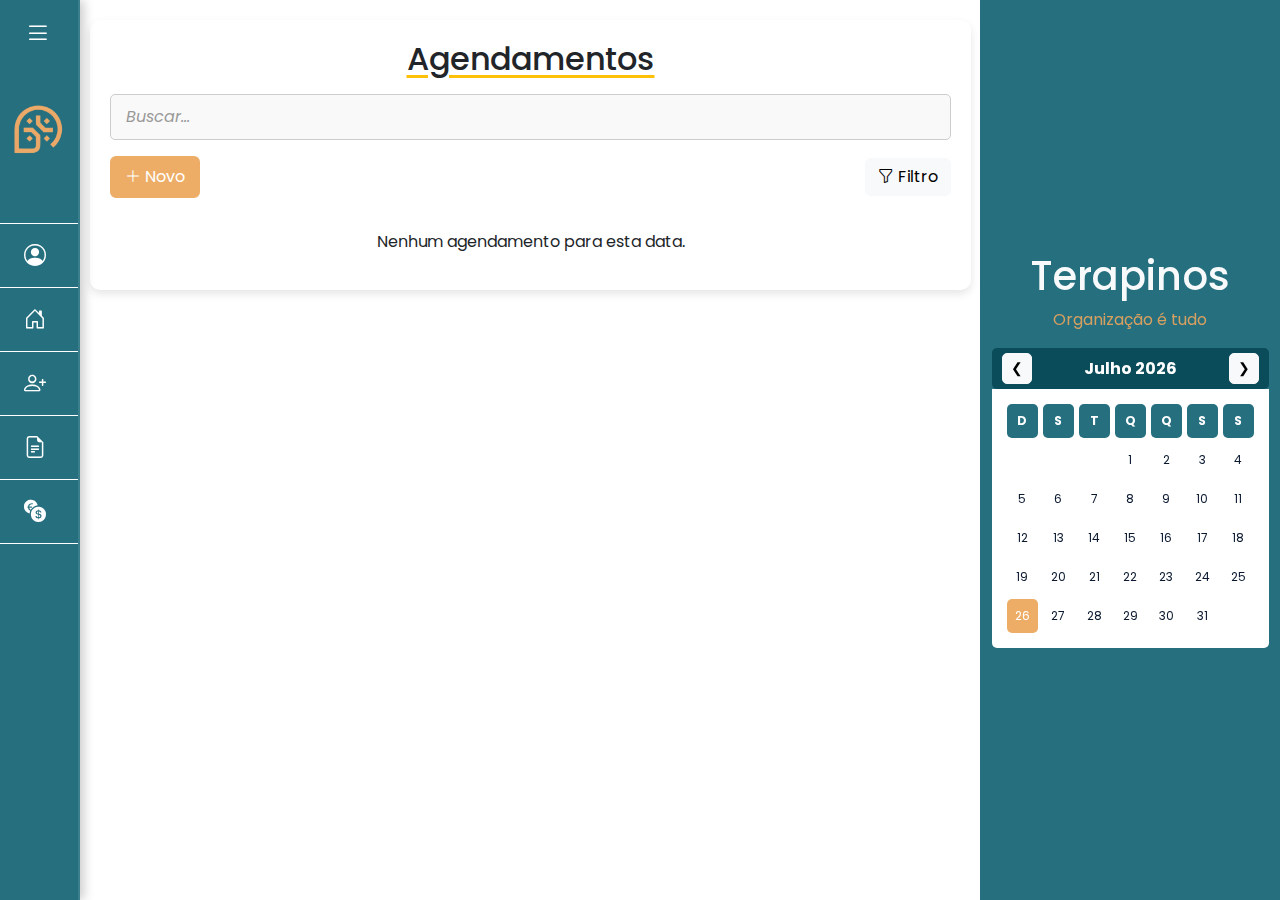
<file: paginas/agendamentos/index.html>
<!DOCTYPE html>
<html lang="pt-br">
<head>
    <meta charset="UTF-8">
    <meta name="viewport" content="width=device-width, initial-scale=1.0">
    <title>Terapinos - Agendamentos</title>
    <link href="https://cdn.jsdelivr.net/npm/bootstrap@5.3.3/dist/css/bootstrap.min.css" rel="stylesheet" crossorigin="anonymous">
    <link rel="stylesheet" href="https://cdn.jsdelivr.net/npm/bootstrap-icons/font/bootstrap-icons.css">
    <link rel="stylesheet" href="https://cdnjs.cloudflare.com/ajax/libs/font-awesome/6.4.2/css/all.min.css">
    <link rel="stylesheet" href="../../public/styles/agend.css">
    <link rel="shortcut icon" href="../../public/src/icon.png" type="image/x-icon">
</head>
<body>

<!-- Sidebar -->
    <aside class="sidebar d-flex flex-column align-items-center" id="sidebar">
        <button class="toggle-btn" aria-label="Toggle Sidebar" onclick="toggleSidebar()">
            <i class="bi bi-list"></i>
        </button>

        <div class="logo mt-3 lazy">
            <img src="../../public/src/icon.png" alt="Logo" loading="lazy" title="Logomarca">
        </div>

        <nav class="nav flex-column w-100 mt-5" aria-label="Main navigation">
            <a href="../../paginas/perfil/index.html" id="top-link" class="nav-link" title="Meu Perfil">
                <i class="bi bi-person-circle"></i><span>Meu Perfil</span>
            </a>
            <a href="../../paginas/agendamentos/index.html" class="nav-link"  title="Consultas">
                <i class="bi bi-house-door"></i><span>Consultas</span>
            </a>            
            <a class="nav-link" id="cadastro-btn" onclick="toggleCadastroModal(event)" title="Cadastros">
                <i class="bi bi-person-plus"></i><span>Cadastros</span>
                <i class="bi bi-chevron-down dropdown-arrow"></i>
            </a>
            <a href="#" class="nav-link" title="Relatórios">
                <i class="bi bi-file-earmark-text"></i><span>Relatório</span>
            </a>
            <a class="nav-link" id="transaction-btn" onclick="toggleTransactionModal(event)" title="Transação">
                <i class="bi bi-currency-exchange"></i><span>Transação</span>
                <i class="bi bi-chevron-down dropdown-arrow"></i>
            </a>
        </nav>
    </aside>

    <!-- Modal de Transação -->
    <dialog id="transaction-modal" class="transaction-modal">
        <div class="modal-body">
            <a href="../../paginas/financeiro/index.html" class="modal-item" aria-label="Tabela de Entrada"><i class="bi bi-arrow-down-circle"></i> Entrada</a>
            <a href="saida.html" class="modal-item" aria-label="Tabela de Saída"><i class="bi bi-arrow-up-circle"></i> Saída</a>
        </div>
    </dialog>

    <!-- Modal de Cadastros -->
    <dialog id="cadastro-modal" class="cadastro-modal">
        <div class="modal-body">
            <a href="paciente.html" class="modal-item" aria-label="Cadastro de Pacientes"><i class="bi bi-person"></i> Pacientes</a>
            <a href="colaborador.html" class="modal-item" aria-label="Cadastro de Colaboradores"><i class="bi bi-briefcase"></i> Colaborador</a>
            <a href="profissional.html" class="modal-item" aria-label="Cadastro de Profissionais"><i class="bi bi-clipboard-heart"></i> Profissional</a>
        </div>
    </dialog>

    
    <!-- Menu inferior (mobile) -->
    <section class="bottom-menu">
        <a href="../../paginas/perfil/index.html"><i class="bi bi-person-circle" title="Perfil"></i></a>
        <a href="../../paginas/agendamentos/index.html"><i class="bi bi-house-door" title="Consultas"></i></a>
        <a href="#"><i class="bi bi-person-plus" title="Cadastros"></i></a>
        <a href="#"><i class="bi bi-file-earmark-text" title="Relatórios"></i></a>
        <a href="#" class="transaction-btn"><i class="bi bi-currency-exchange" title="Transação"></i></a>
            <div class="transaction-mini-modal">
                <a href="../../paginas/financeiro/index.html" class="modal-item"><i class="bi bi-arrow-up-circle" title="Entrada de Valores"></i> Entrada</a>
                <a href="#" class="modal-item"><i class="bi bi-arrow-down-circle" title="Saída de Valores"></i> Saída</a>
            </div>
    </section>
 
<!-- Conteúdo principal -->
<section class="container-fluid main-container">

    <!-- Seção de Agendamentos -->
    <section class="content-section">
        <h2 class="text-center mb-3 titulo-pag" title="Agendamentos">Agendamentos</h2>

        <!-- Barra de pesquisa -->
        <div class="search-container mb-3">
            <input type="text" class="form-control search-input" placeholder="Buscar..." title="Campo de pesquisa">
        </div>

        <!-- Botões -->
        <div class="d-flex justify-content-between align-items-center mb-3">
            <button class="btn btn-warning" title="Novo agendamento"><i class="bi bi-plus-lg"></i> Novo</button>
            <button class="btn btn-light" id="btnFiltro" title="Filtro" data-bs-toggle="modal" data-bs-target="#filtroModal"><i class="bi bi-funnel"></i> Filtro</button>
        </div>

        <!-- Modal de Filtro -->
        <section class="modal fade" id="filtroModal" tabindex="-1" aria-labelledby="filtroModalLabel" aria-hidden="true">
            <div class="modal-dialog modal-filtro-container modal-dialog-centered">
                <div class="modal-content modal-filtro-content">
                    <div class="modal-header modal-filtro-header">
                        <h5 class="modal-title" id="filtroModalLabel">Filtrar Agendamentos</h5>
                        <button type="button" class="btn-close" data-bs-dismiss="modal" aria-label="Fechar"></button>
                    </div>
                    <div class="modal-body modal-filtro-body">
                        <!-- Tipo de Procedimento -->
                        <div class="mb-3 filtro-item">
                            <label for="tipoProcedimento" class="form-label">Tipo de Procedimento</label>
                            <select class="form-select" id="tipoProcedimento">
                                <option value="" disabled selected>Selecione</option>
                                <option value="exame">Exame</option>
                                <option value="consulta">Consulta</option>
                                <option value="cirurgia">Cirurgia</option>
                            </select>
                        </div>                    
                        
                        <!-- Tipo de Consulta -->
                        <div class="mb-3 filtro-item">
                            <label for="status" class="form-label">Tipo de Consulta</label>
                            <select class="form-select" id="status" onchange="updateEntryTypeInput(this.value)">
                                <option value="" disabled selected>Selecione</option>
                                <option value="confirmado">Convenho</option>
                                <option value="pendente">Particular</option>
                            </select>
                        </div>

                        <!-- Horário -->
                        <div class="mb-3 filtro-item">
                            <label for="horario" class="form-label">Horário</label>
                            <input type="time" class="form-control" id="horario">
                        </div>

                        <!-- Status -->
                        <div class="mb-3 filtro-item">
                            <label for="status" class="form-label">Status</label>
                            <select class="form-select" id="status" onchange="updateEntryTypeInput(this.value)">
                                <option value="" disabled selected>Selecione</option>
                                <option value="confirmado">Confirmado</option>
                                <option value="pendente">Pendente</option>
                            </select>
                        </div>
                    </div>
                    <div class="modal-footer modal-filtro-footer">
                        <button type="button" class="btn btn-secondary" data-bs-dismiss="modal">Cancelar</button>
                        <button type="button" class="btn btn-primary" id="aplicarFiltro">Aplicar Filtro</button>
                    </div>
                </div>
            </div>
        </section>

        <!-- Acordeão de Agendamentos -->
        <section class="accordion-container">
            <div class="accordion custom-accordion" id="accordionAgendamentos">
                <!-- Os agendamentos serão carregados aqui -->
            </div>
        </section>
    </section>
</section>

<!-- Modal de pagamento -->
<div class="modal fade pagamentos-nulos" id="entradaModal" tabindex="-1" aria-labelledby="entradaModalLabel" aria-hidden="true">
  <div class="modal-dialog modal-dialog-centered">
    <div class="modal-content">
      <div class="modal-header">
        <h5 class="modal-title text-center w-100" id="entradaModalLabel">Pagamento</h5>
        <button type="button" class="btn-close" data-bs-dismiss="modal" aria-label="Close"></button>
      </div>
      <div class="modal-body">
        <form id="entradaForm">
          <div class="mb-3">
            <label for="dataHora" class="form-label">Data/hora</label>
            <input type="datetime-local" class="form-control" id="dataHora" required>
          </div>
          <div class="mb-3">
            <label for="formaPagamento" class="form-label">Forma de pagamento</label>
            <select class="form-select" id="formaPagamento" required>
              <option value="" disabled selected>Selecione</option>
              <option value="dinheiro">Dinheiro</option>
              <option value="cartao">Cartão</option>
              <option value="pix">PIX</option>
              <option value="boleto">Boleto</option>
            </select>
          </div>
          <div class="mb-3">
            <label for="valor" class="form-label">Valor</label>
            <input type="text" class="form-control" placeholder="Valor do pagamento..." id="valor" required>
          </div>
          <div class="mb-3">
            <label for="descricao" class="form-label">Descrição</label>
            <input type="text" class="form-control" placeholder="Descrição..." id="descricao" >
          </div>
          <div class="mb-3">
            <label for="tiposEntrada" class="form-label">Tipos de Entrada</label>
            <select class="form-select" id="tiposEntrada">
              <option value="" disabled selected>Selecione</option>
              <option value="salario">Salário</option>
              <option value="freelance">Freelance</option>
              <option value="investimentos">Investimentos</option>
              <option value="outros">Outros</option>
            </select>
          </div>
          <div class="mb-3">
            <label for="anexo" class="form-label">Anexo</label>
            <input type="file" class="form-control" id="anexo">
          </div>
          <div>
            <input type="number" hidden class="form-control" id="payment_id" name="proposta-id" value="">
          </div>
          <div class="d-flex justify-content-between">
            <button type="button" class="btn btn-danger" data-bs-dismiss="modal">Cancelar</button>
            <button type="submit" class="btn btn-primary">Salvar</button>
          </div>
        </form>
      </div>
    </div>
  </div>
</div>

<!-- Botão que dispara o toast -->
<!-- <button id="showToastBtn" class="btn btn-info">Mostrar Toast</button> -->

<!-- Toast de notificação -->
<div class="toast position-fixed bottom-0 end-0 m-3" id="paymentToast" role="alert" aria-live="assertive" aria-atomic="true" data-bs-autohide="false">
    <div class="toast-body d-flex align-items-center">
      <span class="fw-bold flex-grow-1 text-center">Já possui um pagamento, pretende editar?</span>
      <i class="bi bi-pencil-square me-2" style="font-size: 24px;"></i>
    </div>
    <div class="mt-2 pt-2 border-top text-center">
      <button type="button" class="btn btn-primary btn-sm" id="editarPagamentoBtn">Editar</button>
      <button type="button" class="btn btn-secondary btn-sm" data-bs-dismiss="toast">Fechar</button>
    </div>
  </div>
  
  

    <aside class="custom-aside">
        <div class="text-center">
            <h1 class="text-light">Terapinos</h1>
            <p>Organização é tudo</p>
            <div class="calendar">
                <div id="calendar">
                    <div class="calendar-header">
                        <button id="prevMonth" class="btn btn-sm btn-light">❮</button>
                        <span id="currentMonthYear" class="fw-bold"></span>
                        <button id="nextMonth" class="btn btn-sm btn-light">❯</button>
                    </div>
                    <div class="calendar-body" id="calendarDays"></div>
                </div>
            </div>
        </div>
    </aside>
    
    <!-- Botão para abrir/fechar a aside -->
    <button id="toggleAside" class="menu-button">☰</button>
    <script>
        function updateEntryTypeInput(entry_type) {
            document.getElementById('entry_type').value = entry_type;
        }
    </script>

    <script src="https://cdn.jsdelivr.net/npm/bootstrap@5.3.3/dist/js/bootstrap.bundle.min.js" crossorigin="anonymous"></script>
    <script src="../../public/script/agend.js"></script>
</body>
</html>
</file>
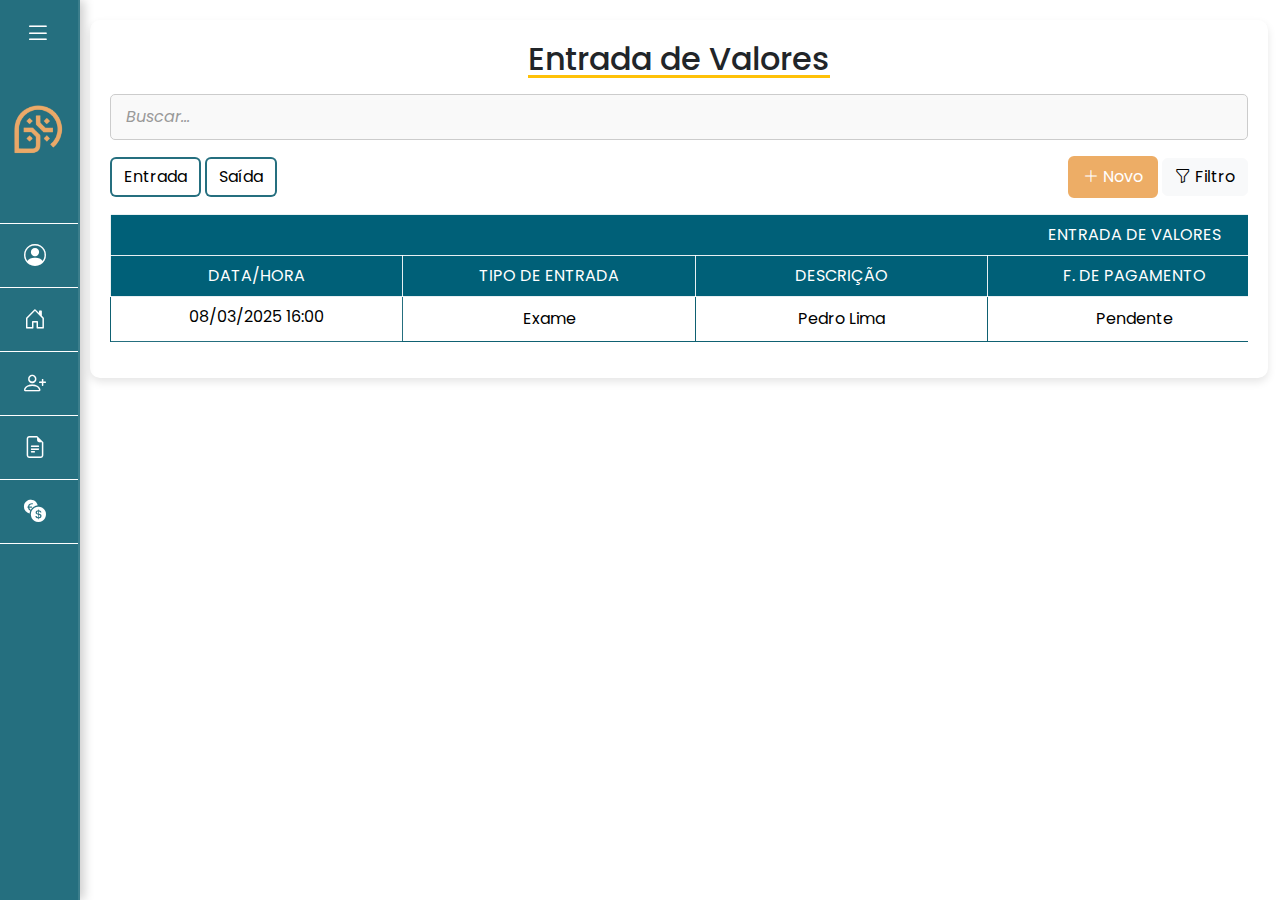
<file: paginas/financeiro/index.html>
<!DOCTYPE html>
<html lang="pt-br">
<head>
    <meta charset="UTF-8">
    <meta name="viewport" content="width=device-width, initial-scale=1.0">
    <title>Terapinos - Entrada</title>
    <link href="https://cdn.jsdelivr.net/npm/bootstrap@5.3.3/dist/css/bootstrap.min.css" rel="stylesheet" crossorigin="anonymous">
    <link rel="stylesheet" href="https://cdn.jsdelivr.net/npm/bootstrap-icons/font/bootstrap-icons.css">
    <link rel="stylesheet" href="https://cdnjs.cloudflare.com/ajax/libs/font-awesome/6.4.2/css/all.min.css">
    <link rel="stylesheet" href="../../public/styles/tabela.css">
    <link rel="shortcut icon" href="../../public/src/icon.png" type="image/x-icon">
    <script>
        function toggleTable(tableId) {
            document.getElementById('tabelaEntrada').style.display = tableId === 'tabelaEntrada' ? 'block' : 'none';
            document.getElementById('tabelaSaida').style.display = tableId === 'tabelaSaida' ? 'block' : 'none';
        }
    </script>
</head>
<body>

<!-- Sidebar -->
    <aside class="sidebar d-flex flex-column align-items-center" id="sidebar">
        <button class="toggle-btn" aria-label="Toggle Sidebar" onclick="toggleSidebar()">
            <i class="bi bi-list"></i>
        </button>

        <div class="logo mt-3 lazy">
            <img src="../../public/src/icon.png" alt="Logo" loading="lazy" title="Logomarca">
        </div>

        <nav class="nav flex-column w-100 mt-5" aria-label="Main navigation">
            <a href="../../paginas/perfil/index.html" id="top-link" class="nav-link" title="Meu Perfil">
                <i class="bi bi-person-circle"></i><span>Meu Perfil</span>
            </a>
            <a href="../../paginas/agendamentos/index.html" class="nav-link"  title="Consultas">
                <i class="bi bi-house-door"></i><span>Consultas</span>
            </a>            
            <a class="nav-link" id="cadastro-btn" onclick="toggleCadastroModal(event)" title="Cadastros">
                <i class="bi bi-person-plus"></i><span>Cadastros</span>
                <i class="bi bi-chevron-down dropdown-arrow"></i>
            </a>
            <a href="#" class="nav-link" title="Relatórios">
                <i class="bi bi-file-earmark-text"></i><span>Relatório</span>
            </a>
            <a class="nav-link" id="transaction-btn" onclick="toggleTransactionModal(event)" title="Transação">
                <i class="bi bi-currency-exchange"></i><span>Transação</span>
                <i class="bi bi-chevron-down dropdown-arrow"></i>
            </a>
        </nav>
    </aside>

    <!-- Modal de Transação -->
    <dialog id="transaction-modal" class="transaction-modal">
        <div class="modal-body">
            <a href="../../paginas/financeiro/index.html" class="modal-item" aria-label="Tabela de Entrada"><i class="bi bi-arrow-down-circle"></i> Entrada</a>
            <a href="saida.html" class="modal-item" aria-label="Tabela de Saída"><i class="bi bi-arrow-up-circle"></i> Saída</a>
        </div>
    </dialog>

    <!-- Modal de Cadastros -->
    <dialog id="cadastro-modal" class="cadastro-modal">
        <div class="modal-body">
            <a href="paciente.html" class="modal-item" aria-label="Cadastro de Pacientes"><i class="bi bi-person"></i> Pacientes</a>
            <a href="colaborador.html" class="modal-item" aria-label="Cadastro de Colaboradores"><i class="bi bi-briefcase"></i> Colaborador</a>
            <a href="profissional.html" class="modal-item" aria-label="Cadastro de Profissionais"><i class="bi bi-clipboard-heart"></i> Profissional</a>
        </div>
    </dialog>

    
    <!-- Menu inferior (mobile) -->
    <section class="bottom-menu">
      <a href="../../paginas/perfil/index.html"><i class="bi bi-person-circle" title="Perfil"></i></a>
      <a href="../../paginas/agendamentos/index.html"><i class="bi bi-house-door" title="Consultas"></i></a>
      <a href="#"><i class="bi bi-person-plus" title="Cadastros"></i></a>
      <a href="#"><i class="bi bi-file-earmark-text" title="Relatórios"></i></a>
      <a href="#" class="transaction-btn"><i class="bi bi-currency-exchange" title="Transação"></i></a>
          <div class="transaction-mini-modal">
              <a href="../../paginas/financeiro/index.html" class="modal-item"><i class="bi bi-arrow-up-circle" title="Entrada de Valores"></i> Entrada</a>
              <a href="#" class="modal-item"><i class="bi bi-arrow-down-circle" title="Saída de Valores"></i> Saída</a>
          </div>
  </section>
 
<!-- Conteúdo principal -->
<section class="container-fluid main-container">

    <!-- Seção de Agendamentos -->
    <section class="content-section">
        <h2 class="text-center mb-3 titulo-pag" title="Agendamentos">Entrada de Valores</h2>

        <!-- Barra de pesquisa -->
        <div class="search-container mb-3">
            <input type="text" class="form-control search-input" placeholder="Buscar..." title="Campo de pesquisa">
        </div>

        <!-- Botões -->
        <div class="d-flex flex-wrap justify-content-between align-items-center mb-3 botao-container">
            <div class="botao-group">
                <button class="btn btn-primary tabela_ent_sai" title="Entrada de Valores" onclick="toggleTable('tabelaEntrada')">Entrada</button>
                <button class="btn btn-secondary tabela_ent_sai" title="Saída de Valores" onclick="toggleTable('tabelaSaida')">Saída</button>
            </div>
            <div class="botao-group">
                <button class="btn btn-warning" title="Novo agendamento"><i class="bi bi-plus-lg"></i> Novo</button>
                <button class="btn btn-light" id="btnFiltro" title="Filtro" data-bs-toggle="modal" data-bs-target="#filtroModal">
                    <i class="bi bi-funnel"></i> Filtro
                </button>
            </div>
        </div>

    <!-- Modal de Filtro -->
        <section class="modal fade" id="filtroModal" tabindex="-1" aria-labelledby="filtroModalLabel" aria-hidden="true">
            <div class="modal-dialog modal-filtro-container modal-dialog-centered">
                <div class="modal-content modal-filtro-content">
                    <div class="modal-header modal-filtro-header">
                        <h5 class="modal-title" id="filtroModalLabel">Filtrar Agendamentos</h5>
                        <button type="button" class="btn-close" data-bs-dismiss="modal" aria-label="Fechar"></button>
                    </div>
                    <div class="modal-body modal-filtro-body">
                        <!-- Tipo de Procedimento -->
                        <div class="mb-3 filtro-item">
                            <label for="tipoProcedimento" class="form-label">Tipo de Procedimento</label>
                            <select class="form-select" id="tipoProcedimento">
                                <option value="" disabled selected>Selecione</option>
                                <option value="exame">Exame</option>
                                <option value="consulta">Consulta</option>
                                <option value="cirurgia">Cirurgia</option>
                            </select>
                        </div>                        

                        <!-- Horário -->
                        <div class="mb-3 filtro-item">
                            <label for="horario" class="form-label">Horário</label>
                            <input type="time" class="form-control" id="horario">
                        </div>

                        <!-- Status -->
                        <div class="mb-3 filtro-item">
                            <label for="status" class="form-label">Status</label>
                            <select class="form-select" id="status" onchange="updateEntryTypeInput(this.value)">
                                <option value="" disabled selected>Selecione</option>
                                <option value="confirmado">Confirmado</option>
                                <option value="pendente">Pendente</option>
                            </select>
                        </div>
                    </div>
                    <div class="modal-footer modal-filtro-footer">
                        <button type="button" class="btn btn-secondary" data-bs-dismiss="modal">Cancelar</button>
                        <button type="button" class="btn btn-primary" id="aplicarFiltro">Aplicar Filtro</button>
                    </div>
                </div>
            </div>
        </section>

        <!--  TABELAS  -->
        <section class="accordion-container" id="tabelaEntrada">
            <div class="table-container">
                <table class="table custom-table">
                    <thead>
                        <tr>
                            <th colspan="7" class="text-center bg-primary text-white">Entrada de Valores</th>
                        </tr>
                        <tr>
                            <th>Data/Hora</th>
                            <th>Tipo de Entrada</th>
                            <th>Descrição</th>
                            <th>F. de Pagamento</th>
                            <th>Valor</th>
                            <th>Anexo</th>
                            <th>Ações</th>
                        </tr>
                    </thead>
                    <tbody>
                        <tr>
                            <td>08/03/2025 16:00</td>
                            <td class="truncate2">Exame</td>
                            <td class="truncate2">Pedro Lima</td>
                            <td class="truncate2">Pendente</td>
                            <td class="truncate2">R$ 200,00</td>
                            <td class="truncate2">Nenhum arquivo</td>
                            <td class="actions">
                                <button onclick="editAgendamento(event, 1, '08/03/2025 16:00')">
                                    <i class="fas fa-pencil-alt text-warning" title="Editar"></i>
                                </button>
                                <button onclick="deleteAgendamento(event)">
                                    <i class="fas fa-trash text-danger" title="Excluir"></i>
                                </button>
                            </td>
                        </tr>
                    </tbody>
                </table>
            </div>
        </section>
        
        <section class="accordion-container" id="tabelaSaida" style="display: none;">
            <div class="table-container">
                <table class="table custom-table">
                    <thead>
                        <tr>
                            <th colspan="7" class="text-center bg-danger text-white">Saída de Valores</th>
                        </tr>
                        <tr>
                            <th>Data/Hora</th>
                            <th>Tipo de Entrada</th>
                            <th>Descrição</th>
                            <th>F. de Pagamento</th>
                            <th>Valor</th>
                            <th>Anexo</th>
                            <th>Ações</th>
                        </tr>
                    </thead>
                    <tbody>
                        <tr>
                            <td>08/03/2025 16:00</td>
                            <td class="truncate2">Exame</td>
                            <td class="truncate2">Pedro Lima</td>
                            <td class="truncate2">Pendente</td>
                            <td class="truncate2">R$ 200,00</td>
                            <td class="truncate2">Nenhum arquivo</td>
                            <td class="actions">
                                <button onclick="editAgendamento(event, 1, '08/03/2025 16:00')">
                                    <i class="fas fa-pencil-alt text-warning" title="Editar"></i>
                                </button>
                                <button onclick="deleteAgendamento(event)">
                                    <i class="fas fa-trash text-danger" title="Excluir"></i>
                                </button>
                            </td>
                        </tr>
                    </tbody>
                </table>
            </div>
        </section>
    </section>
    
</section>

<!-- Modal de pagamento -->
<div class="modal fade pagamentos-nulos" id="entradaModal" tabindex="-1" aria-labelledby="entradaModalLabel" aria-hidden="true">
  <div class="modal-dialog modal-dialog-centered">
    <div class="modal-content">
      <div class="modal-header">
        <h5 class="modal-title text-center w-100" id="entradaModalLabel">Pagamento</h5>
        <button type="button" class="btn-close" data-bs-dismiss="modal" aria-label="Close"></button>
      </div>
      <div class="modal-body">
        <form id="entradaForm">
          <div class="mb-3">
            <label for="dataHora" class="form-label">Data/hora</label>
            <input type="datetime-local" class="form-control" id="dataHora" required>
          </div>
          <div class="mb-3">
            <label for="formaPagamento" class="form-label">Forma de pagamento</label>
            <select class="form-select" id="formaPagamento" required>
              <option value="" disabled selected>Selecione</option>
              <option value="dinheiro">Dinheiro</option>
              <option value="cartao">Cartão</option>
              <option value="pix">PIX</option>
              <option value="boleto">Boleto</option>
            </select>
          </div>
          <div class="mb-3">
            <label for="valor" class="form-label">Valor</label>
            <input type="text" class="form-control" placeholder="Valor do pagamento..." id="valor" required>
          </div>
          <div class="mb-3">
            <label for="descricao" class="form-label">Descrição</label>
            <input type="text" class="form-control" placeholder="Descrição..." id="descricao" >
          </div>
          <div class="mb-3">
            <label for="tiposEntrada" class="form-label">Tipos de Entrada</label>
            <select class="form-select" id="tiposEntrada">
              <option value="" disabled selected>Selecione</option>
              <option value="salario">Salário</option>
              <option value="freelance">Freelance</option>
              <option value="investimentos">Investimentos</option>
              <option value="outros">Outros</option>
            </select>
          </div>
          <div class="mb-3">
            <label for="anexo" class="form-label">Anexo</label>
            <input type="file" class="form-control" id="anexo">
          </div>
          <div>
            <input type="number" hidden class="form-control" id="payment_id" name="proposta-id" value="">
          </div>
          <div class="d-flex justify-content-between">
            <button type="button" class="btn btn-danger" data-bs-dismiss="modal">Cancelar</button>
            <button type="submit" class="btn btn-primary">Salvar</button>
          </div>
        </form>
      </div>
    </div>
  </div>
</div>

<!-- Botão que dispara o toast -->
<!-- <button id="showToastBtn" class="btn btn-info">Mostrar Toast</button> -->

<!-- Toast de notificação -->
<div class="toast position-fixed bottom-0 end-0 m-3" id="paymentToast" role="alert" aria-live="assertive" aria-atomic="true" data-bs-autohide="false">
    <div class="toast-body d-flex align-items-center">
      <span class="fw-bold flex-grow-1 text-center">Já possui um pagamento, pretende editar?</span>
      <i class="bi bi-pencil-square me-2" style="font-size: 24px;"></i>
    </div>
    <div class="mt-2 pt-2 border-top text-center">
      <button type="button" class="btn btn-primary btn-sm" id="editarPagamentoBtn">Editar</button>
      <button type="button" class="btn btn-secondary btn-sm" data-bs-dismiss="toast">Fechar</button>
    </div>
  </div>
  
    <script src="https://cdn.jsdelivr.net/npm/bootstrap@5.3.3/dist/js/bootstrap.bundle.min.js" crossorigin="anonymous"></script>
    <script src="../../public/script/entrada.js"></script>
</body>
</html>
</file>
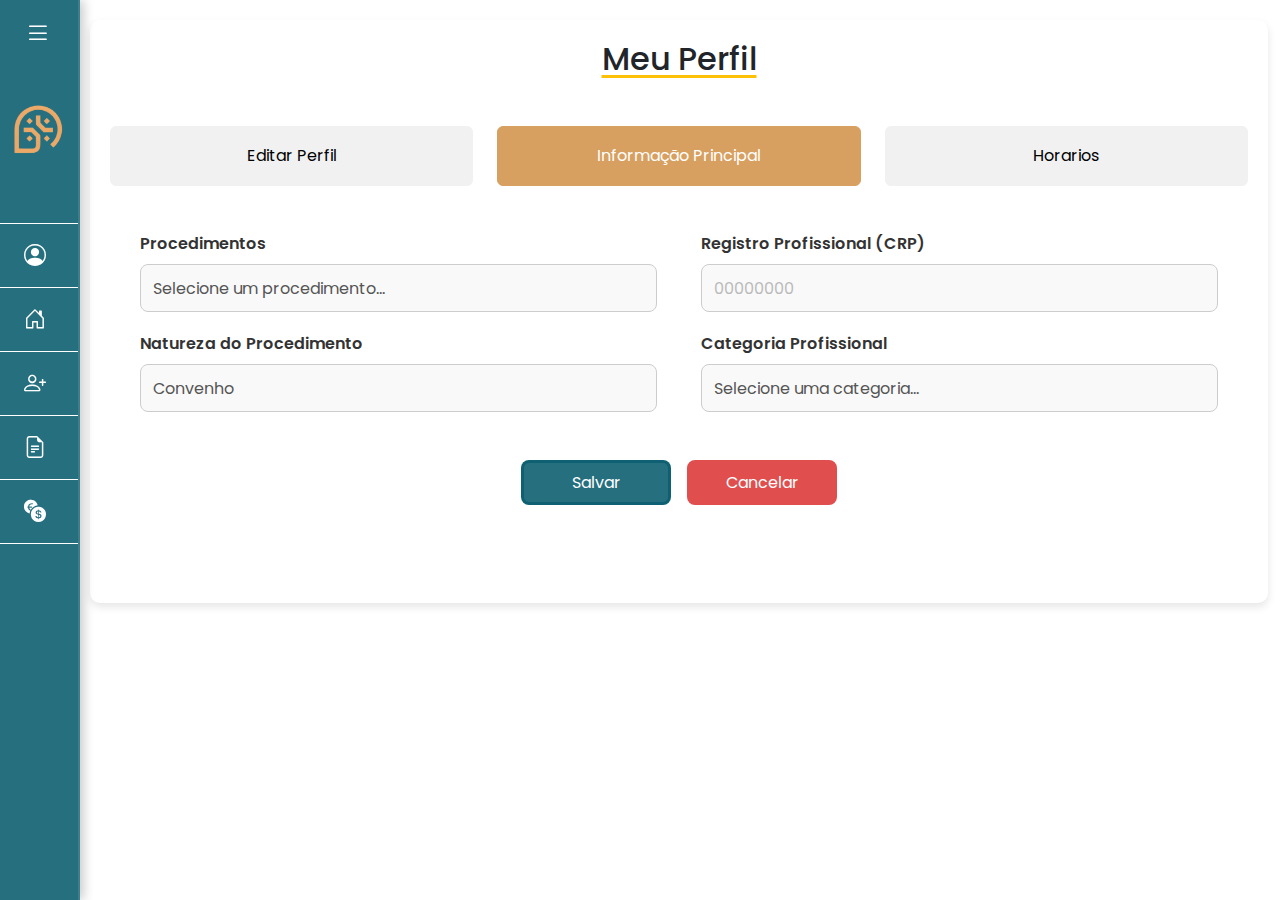
<file: paginas/perfil/index.html>
<!DOCTYPE html>
<html lang="pt-br">
<head>
    <meta charset="UTF-8">
    <meta name="viewport" content="width=device-width, initial-scale=1.0">
    <title>Terapinos - Perfil</title>
    <link href="https://cdn.jsdelivr.net/npm/bootstrap@5.3.3/dist/css/bootstrap.min.css" rel="stylesheet" crossorigin="anonymous">
    <link rel="stylesheet" href="https://cdn.jsdelivr.net/npm/bootstrap-icons/font/bootstrap-icons.css">
    <link rel="stylesheet" href="https://cdnjs.cloudflare.com/ajax/libs/font-awesome/6.4.2/css/all.min.css">
    <link rel="stylesheet" href="../../public/styles/perfil.css">
    <link rel="shortcut icon" href="../../public/src/icon.png" type="image/x-icon">
    <script>
        function toggleTable(tableId) {
            document.getElementById('formEditarPerfil').style.display = tableId === 'formEditarPerfil' ? 'block' : 'none';
            document.getElementById('formInfoProf').style.display = tableId === 'formInfoProf' ? 'block' : 'none';
            document.getElementById('formAgendamento').style.display = tableId === 'formAgendamento' ? 'block' : 'none';
        }
    </script>
</head>
<body>

<!-- Sidebar -->
<aside class="sidebar d-flex flex-column align-items-center" id="sidebar">
    <button class="toggle-btn" aria-label="Toggle Sidebar" onclick="toggleSidebar()">
        <i class="bi bi-list"></i>
    </button>

    <div class="logo mt-3 lazy">
        <img src="../../public/src/icon.png" alt="Logo" loading="lazy" title="Logomarca">
    </div>

    <nav class="nav flex-column w-100 mt-5" aria-label="Main navigation">
        <a href="../../paginas/perfil/index.html" id="top-link" class="nav-link" title="Meu Perfil">
            <i class="bi bi-person-circle"></i><span>Meu Perfil</span>
        </a>
        <a href="../../paginas/agendamentos/index.html" class="nav-link"  title="Consultas">
            <i class="bi bi-house-door"></i><span>Consultas</span>
        </a>            
        <a class="nav-link" id="cadastro-btn" onclick="toggleCadastroModal(event)" title="Cadastros">
            <i class="bi bi-person-plus"></i><span>Cadastros</span>
            <i class="bi bi-chevron-down dropdown-arrow"></i>
        </a>
        <a href="#" class="nav-link" title="Relatórios">
            <i class="bi bi-file-earmark-text"></i><span>Relatório</span>
        </a>
        <a class="nav-link" id="transaction-btn" onclick="toggleTransactionModal(event)" title="Transação">
            <i class="bi bi-currency-exchange"></i><span>Transação</span>
            <i class="bi bi-chevron-down dropdown-arrow"></i>
        </a>
    </nav>
</aside>

    <!-- Modal de Transação -->
    <dialog id="transaction-modal" class="transaction-modal">
        <div class="modal-body">
            <a href="../../paginas/financeiro/index.html" class="modal-item" aria-label="Tabela de Entrada"><i class="bi bi-arrow-down-circle"></i> Entrada</a>
            <a href="saida.html" class="modal-item" aria-label="Tabela de Saída"><i class="bi bi-arrow-up-circle"></i> Saída</a>
        </div>
    </dialog>

    <!-- Modal de Cadastros -->
    <dialog id="cadastro-modal" class="cadastro-modal">
        <div class="modal-body">
            <a href="paciente.html" class="modal-item" aria-label="Cadastro de Pacientes"><i class="bi bi-person"></i> Pacientes</a>
            <a href="colaborador.html" class="modal-item" aria-label="Cadastro de Colaboradores"><i class="bi bi-briefcase"></i> Colaborador</a>
            <a href="profissional.html" class="modal-item" aria-label="Cadastro de Profissionais"><i class="bi bi-clipboard-heart"></i> Profissional</a>
        </div>
    </dialog>

    <!-- Menu inferior (mobile) -->
    <section class="bottom-menu">
        <a href="../../paginas/perfil/index.html"><i class="bi bi-person-circle" title="Perfil"></i></a>
        <a href="../../paginas/agendamentos/index.html"><i class="bi bi-house-door" title="Consultas"></i></a>
        <a href="#"><i class="bi bi-person-plus" title="Cadastros"></i></a>
        <a href="#"><i class="bi bi-file-earmark-text" title="Relatórios"></i></a>
        <a href="#" class="transaction-btn"><i class="bi bi-currency-exchange" title="Transação"></i></a>
            <div class="transaction-mini-modal">
                <a href="../../paginas/financeiro/index.html" class="modal-item"><i class="bi bi-arrow-up-circle" title="Entrada de Valores"></i> Entrada</a>
                <a href="#" class="modal-item"><i class="bi bi-arrow-down-circle" title="Saída de Valores"></i> Saída</a>
            </div>
    </section>

<!-- Conteúdo principal -->
<section class="container-fluid main-container">
    <!-- Seção de perfil -->
    <section class="content-section">
        <h2 class="text-center mb-3 titulo-pag" title="Meu Perfil">Meu Perfil</h2>

        <!-- Botões de menu -->
        <section class="row btn-principais mt-5">
            <div class="col">
                <button class="btn btn-primary menu-btn" id="btnEditarPerfil" title="Editar Perfil" onclick="toggleTable('formEditarPerfil')">
                    <i class="fas fa-user-edit icon-only"></i> <span class="text-only">Editar Perfil</span>
                </button>
            </div>
            <div class="col">
                <button class="btn btn-secondary menu-btn active" id="btnInfoPrincipal" title="Informação Principal" onclick="toggleTable('formInfoProf')">
                    <i class="fas fa-info-circle icon-only"></i> <span class="text-only">Informação Principal</span>
                </button>
            </div>
            <div class="col">
                <button class="btn btn-secondary menu-btn" id="btnhorarios" title="Horarios" onclick="toggleTable('formAgendamento')">
                    <i class="fas fa-calendar-alt icon-only"></i> <span class="text-only">Horarios</span>
                </button>
            </div>
        </section>
        
        <!-- Formulário de edição do perfil -->
        <section id="formEditarPerfil" style="display: none;" class="editar-perfil">
            <form id="perfilForm">
                <div class="row">
                    <div class="col-md-6">
                        <label for="nome" class="form-label" title="Nome de Usuário">Nome de Usuário</label>
                        <input type="text" placeholder="Digite seu nome..." class="form-control" id="nome" disabled>
                    </div>
                    <div class="col-md-6">
                        <label for="cpf" class="form-label" title="CPF">CPF</label>
                        <input type="text" placeholder="000.000.000-00" class="form-control" id="cpf" disabled>
                    </div>
                    <div class="col-md-6">
                        <label for="email" class="form-label" title="E-mail">E-mail</label>
                        <input type="email" placeholder="exemplo@gmail.com" class="form-control" id="email" disabled>
                    </div>
                    <div class="col-md-6">
                        <label for="dataNascimento" class="form-label" title="Data de Nascimento">Data de Nascimento</label>
                        <input type="date" class="form-control" id="dataNascimento" disabled>
                    </div>
                    <div class="col-md-6">
                        <label for="telefone" class="form-label" title="Telefone 1">Telefone 1</label>
                        <input type="text" placeholder="(00) 00000-0000" class="form-control" id="telefone" disabled>
                    </div>
                    <div class="col-md-6">
                        <label for="tipoUsuario" class="form-label" title="Tipo de Usuário">Tipo de Usuário</label>
                        <select class="form-control" id="tipoUsuario" disabled>
                            <option value="aluno">Aluno</option>
                            <option value="professor">Professor</option>
                            <option value="admin">Administrador</option>
                        </select>
                    </div>
                    <div class="col-md-6">
                        <label for="senha" class="form-label" title="Senha">Senha</label>
                        <input type="password" placeholder="Digite sua senha..." class="form-control" id="senha" disabled>
                    </div>
                    <div class="col-md-6">
                        <label for="genero" class="form-label" title="Gênero">Gênero</label>
                        <select class="form-control" id="genero" disabled>
                            <option value="masculino">Masculino</option>
                            <option value="feminino">Feminino</option>
                            <option value="outro">Outro</option>
                            <option value="nao_informar">Prefiro não informar</option>
                        </select>
                    </div>
                </div>

                <!-- Botões de editar -->
                    <div class="d-flex justify-content-center mt-4 mb-2">
                        <button type="button" id="editarPerfil" class="btn btn-primary" title="Editar">
                            <i class="fas fa-cog"></i> Editar
                        </button>
                    </div> 

                <!-- Botões de ação -->
                <div class="d-flex justify-content-center d-none mb-2" id="botoesAcoes">
                    <button type="submit" class="btn btn-success" id="btnSalvar" title="Salvar">Salvar</button>
                    <button type="button" class="btn btn-danger ms-3" id="btnCancelar" title="Cancelar">Cancelar</button>
                </div>

            </form>
        </section>

        <!-- Formulário de informação profissional -->
        <section id="formInfoProf" class="editar-perfil mt-3">
            <form id="InfoProfForm">
                <div class="row">
                    
                    <div class="col-md-6">
                        <label for="procedimentos" class="form-label" title="Procedimentos">Procedimentos</label>
                        <select class="form-control" id="procedimentos">
                            <option value="" disabled selected>Selecione um procedimento...</option>
                            <option value="terapia">Terapia</option>
                            <option value="avaliação_psicologica">Avaliação Psicológica</option>
                            <option value="orientação_profissional">Orientação Profissional</option>
                            <option value="psicoterapia_infantil">Psicoterapia Infantil</option>
                        </select>
                    </div>

                    <div class="col-md-6">
                        <label for="crp" class="form-label" title="CRP">Registro Profissional (CRP)</label>
                        <input type="text" placeholder="00000000" class="form-control" id="crp">
                    </div>

                    <div class="col-md-6">
                        <label for="genero" class="form-label" title="Gênero">Natureza do Procedimento</label>
                        <select class="form-control" id="genero">
                            <option value="masculino">Convenho</option>
                            <option value="outro">Particular</option>
                            <option value="outro">Ambos</option>
                        </select>
                    </div>

                    <div class="col-md-6">
                        <label for="categoria" class="form-label" title="Categoria Profissional">Categoria Profissional</label>
                        <select class="form-control" id="categoria">
                            <option value="" disabled selected>Selecione uma categoria...</option>
                            <option value="psicologo">Psicólogo</option>
                            <option value="psiquiatra">Psiquiatra</option>
                            <option value="terapeuta_ocupacional">Terapeuta Ocupacional</option>
                            <option value="assistente_social">Assistente Social</option>
                        </select>
                    </div>
                </div>
                <div class="d-flex justify-content-center mt-5 mb-5">
                    <button type="submit" class="btn btn-success" title="Salvar">Salvar</button>
                    <button type="reset" class="btn btn-danger ms-3" id="btnCancelar" title="Cancelar">Cancelar</button>
                </div>
            </form>
        </section>

        <!-- Seção de agendamento -->
        <section id="formAgendamento" style="display: none;" class="mt-3">
            <div id="agendamentoForm" class="editar-agendamento">
                <div class="row align-items-start">
                    <!-- Coluna para os inputs -->
                    <div class="col-md-8 form-agendamento">
                        <div class="mb-3">
                            <label for="dia" class="form-label" title="Dia">Dia</label>
                            <input type="date" class="form-control" id="dia">
                        </div>
                        <div class="mb-3">
                            <label for="horaEntrada" class="form-label" title="Hora de Entrada">Hora de Entrada</label>
                            <input type="time" class="form-control" id="horaEntrada">
                        </div>
                        <div class="mb-3">
                            <label for="horaSaida" class="form-label" title="Hora de Saída">Hora de Saída</label>
                            <input type="time" class="form-control" id="horaSaida">
                        </div>
                        <div class="mb-3">
                            <label for="diasRecorrentes" class="form-label" title="Dias Recorrentes">Dias Recorrentes</label>
                            <select class="form-control" id="diasRecorrentes">
                                <option value="segunda-sexta">Segunda a Sexta</option>
                                <option value="segunda-sabado">Segunda a Sábado</option>
                                <option value="segunda-domingo">Segunda a Domingo</option>
                                <option value="personalizado">Personalizado</option>
                            </select>
                        </div>
                    </div>
                </div>

                <!-- Botões -->
                <div class="d-flex justify-content-center mt-2 mb-5">
                    <button type="submit" class="btn btn-success" title="Salvar">Salvar</button>
                    <button type="reset" class="btn btn-danger ms-3" id="btnCancelar" title="Cancelar">Cancelar</button>
                </div>
            </div>
        </section>

    </section>
</section>



    <script src="https://cdn.jsdelivr.net/npm/bootstrap@5.3.3/dist/js/bootstrap.bundle.min.js" crossorigin="anonymous"></script>
    <script src="../../public/script/perfil.js"></script>
</body>
</html>
</file>
<file: styles.css>
@import url('https://fonts.googleapis.com/css2?family=Poppins:ital,wght@0,100;0,200;0,300;0,400;0,500;0,600;0,700;0,800;0,900;1,100;1,200;1,300;1,400;1,500;1,600;1,700;1,800;1,900&display=swap');

*{
    padding: 0;
    margin: 0;
    border: 0;
    font-family: "Poppins", serif;
}      
      
/** -------------------- Estilização da sidebar -------------*/
.sidebar {
    width: 80px;
    height: 100vh;
    background: rgba(13, 95, 113, 0.9);
    backdrop-filter: blur(10px);
    position: fixed;
    transition: width 0.3s ease-in-out;
    overflow: hidden;
    box-shadow: 4px 0 10px rgba(0, 0, 0, 0.2);
    border-right: 2px solid rgba(255, 255, 255, 0.1);
}
.sidebar.expanded {
    width: 250px;
}
.toggle-btn {
    background: none;
    border: none;
    color: white;
    font-size: 26px;
    padding: 15px;
    transition: 0.3s;
    cursor: pointer;
    align-self: flex-start; 
    margin-left: 10px;
}
.toggle-btn:hover {
    color: #D8A060;
}

/**---------------- Logo --------------*/
.logo {
    text-align: center;
    padding: 15px;
}
.logo img {
    max-width: 60px;
    transition: all 0.3s;
}
.sidebar.expanded .logo img {
    max-width: 120px;
}

/** -------------------- Estilização dos links ---------------*/
.nav-link {
    color: white;
    display: flex;
    align-items: center;
    gap: 20px;
    transition: all 0.3s;
    padding: 15px;
    font-weight: 500;  
    border-bottom: 0.1px #ffffff solid;
    cursor: pointer;
}
#top-link{
    border-top :0.1px #ffffff solid;
}
.nav-link i {
    font-size: 22px;
    min-width: 40px;
    text-align: center;
    transition: 0.3s;
}
.nav-link.active {
    color: white !important; 
}
.sidebar.expanded .nav-link span {
    display: inline;
}
.nav-link span {
    display: none;
}
.nav-link:hover {
    background-color: #D8A060;
    color: aliceblue;
}
.nav-link.active {
    background-color: #D8A060;
}

/** ----------------- Dropdawn menu ----------------*/

.transaction-modal {
    display: none;
    position: absolute;
    top: 55%;
    left: 90px; 
    background: #175e6e;
    padding: 12px;
    border: 1px solid #ffffff;
    border-radius: 12px;
    transition: opacity 0.3s ease, transform 0.2s ease;
    z-index: 1000;
    opacity: 0;
    transform: translateY(-10px);
}

.sidebar.expanded .transaction-modal {
    left: 260px;
}

.transaction-modal.show {
    display: block;
    opacity: 1;
    transform: translateY(0);
}

.modal-item {
    display: flex;
    align-items: center;
    gap: 10px;
    color: white;
    padding: 12px 18px;
    text-decoration: none;
    transition: background 0.3s, transform 0.2s;
    font-size: 15px;
    border-radius: 8px;
}

.modal-item i {
    font-size: 18px;
    color: #FFD700; 
}

.modal-item:hover {
    background: #D8A060;
    color: white;
    transform: scale(1.05);
}

.dropdown-arrow {
    margin-left: auto;
    transition: transform 0.3s;
}

.nav-link.open .dropdown-arrow {
    transform: rotate(180deg);
}

/** ----------------------- Estilização do menu inferior --------------------*/
.bottom-menu {
    display: none !important;
    position: fixed;
    bottom: 0;
    left: 0;
    width: 100%;
    background-color: #0D5F71;
    padding: 10px 0;
    display: flex;
    justify-content: space-around;
}

.bottom-menu a {
    color: white;
    text-align: center;
    flex-grow: 1;
    text-decoration: none;
    font-size: 14px;
}

.bottom-menu a:hover{
    background-color: #D8A060;
    border-radius: 20px;
}

.bottom-menu i {
    font-size: 24px;
}

.transaction-mini-modal {
    display: none;
    position: absolute;
    bottom: 60px; 
    left: 80%;
    transform: translateX(-50%);
    background: #175e6e;
    padding: 10px;
    border-radius: 10px;
    box-shadow: 2px 2px 10px rgba(0, 0, 0, 0.2);
    text-align: center;
    z-index: 1000;
}

.transaction-mini-modal .modal-item {
    display: block;
    padding: 8px 12px;
    color: white;
    text-decoration: none;
    font-size: 14px;
    transition: background 0.3s ease;
}

.transaction-mini-modal .modal-item:hover {
    background: #D8A060;
    border-radius: 6px;
}

.transaction-btn {
    position: relative;
}

.transaction-mini-modal.show {
    display: block;
}
/*& ------------------- Responsividade ----------------- */

@media (max-width: 768px) {
    .sidebar {
        display: none !important;
    }
    
    .bottom-menu {
        display: flex !important;
    }
}

/*& -------------- CONTEÚDO DA PÁGINA ------------------ */


@import url('https://fonts.googleapis.com/css2?family=Poppins:wght@300;400;500;600;700&display=swap');

* {
    margin: 0;
    padding: 0;
    box-sizing: border-box;
    font-family: 'Poppins', sans-serif;
}

/* Container principal */
.main-container {
    display: flex;
    padding-left: 35px;
    padding-top: 20px;
}

/* Conteúdo principal */
.content-section {
    flex: 2;
    margin-left: 50px;
    background: white;
    padding: 20px;
    border-radius: 10px;
    box-shadow: 0 4px 8px rgba(0, 0, 0, 0.1);
}

/* Barra de pesquisa */
.search-container {
    margin-bottom: 15px;
}

.search-input {
    width: 100%;
    padding: 10px;
    border: 1px solid #ccc;
    border-radius: 5px;
}

/* Botões */
.btn {
    font-weight: 600;
}

.btn-warning {
    background-color: #ffc107;
    border: none;
    color: #000;
}

.btn-light {
    background-color: #f8f9fa;
    border: none;
}

/* Acordeão */
.accordion-button {
    font-weight: 500;
    background-color: #f8f9fa;
}

.accordion-body {
    background-color: #fff;
}
</file>
<file: agendamentos/styles.css>
@import url('https://fonts.googleapis.com/css2?family=Poppins:ital,wght@0,100;0,200;0,300;0,400;0,500;0,600;0,700;0,800;0,900;1,100;1,200;1,300;1,400;1,500;1,600;1,700;1,800;1,900&display=swap');

*{
    padding: 0;
    margin: 0;
    border: 0;
    font-family: "Poppins", serif;
}      

/** ---------- scroll ------------ */
::-webkit-scrollbar {
    width: 7px;
    height: 7px;
}
::-webkit-scrollbar-thumb {
    background: #0d5f71e6;
    border: 1px solid #fff;
    border-radius: 5px;
}

/** -------------------- Estilização da sidebar -------------*/
.sidebar {
    width: 80px;
    height: 100%;
    background: #0d5f71e6;
    backdrop-filter: blur(10px);
    position: fixed;
    transition: width 0.3s ease-in-out;
    overflow: hidden;
    box-shadow: 4px 0 10px rgba(0, 0, 0, 0.2);
    border-right: 2px solid rgba(255, 255, 255, 0.1); 
    z-index: 1000 !important;
    top: 0;
    left: 0;
}

.sidebar.expanded {
    width: 250px;
}
.toggle-btn {
    background: none;
    border: none;
    color: white;
    font-size: 26px;
    padding: 15px;
    transition: 0.3s;
    cursor: pointer;
    align-self: flex-start; 
    margin-left: 10px;
}
.toggle-btn:hover {
    color: #D8A060;
}

/**---------------- Logo --------------*/
.logo {
    text-align: center;
    padding: 15px;
}
.logo img {
    max-width: 60px;
    transition: all 0.3s;
}
.sidebar.expanded .logo img {
    max-width: 120px;
}

/** -------------------- Estilização dos links ---------------*/
.nav-link {
    color: white;
    display: flex;
    align-items: center;
    gap: 20px;
    transition: all 0.3s;
    padding: 15px;
    font-weight: 500;  
    border-bottom: 0.1px #ffffff solid;
    cursor: pointer;
}
#top-link{
    border-top :0.1px #ffffff solid;
}
.nav-link i {
    font-size: 22px;
    min-width: 40px;
    text-align: center;
    transition: 0.3s;
}
.nav-link.active {
    color: white !important; 
}
.sidebar.expanded .nav-link span {
    display: inline;
}
.nav-link span {
    display: none;
}
.nav-link:hover {
    background-color: #D8A060;
    color: aliceblue;
}
.nav-link.active {
    background-color: #D8A060;
}

/** ----------------- Dropdawn menu ----------------*/

.transaction-modal {
    display: none;
    position: absolute;
    top: 55%;
    left: 90px; 
    background: #175e6e;
    padding: 12px;
    border: 1px solid #ffffff;
    border-radius: 12px;
    transition: opacity 0.3s ease, transform 0.2s ease;
    z-index: 1000 !important;
    opacity: 0;
    transform: translateY(-10px);
}

.sidebar.expanded .transaction-modal {
    left: 260px;
}

.transaction-modal.show {
    display: block;
    opacity: 1;
    transform: translateY(0);
}

.modal-item {
    display: flex;
    align-items: center;
    gap: 10px;
    color: white;
    padding: 12px 18px;
    text-decoration: none;
    transition: background 0.3s, transform 0.2s;
    font-size: 15px;
    border-radius: 8px;
}

.modal-item i {
    font-size: 18px;
    color: #FFD700; 
}

.modal-item:hover {
    background: #D8A060;
    color: white;
    transform: scale(1.05);
}

.dropdown-arrow {
    margin-left: auto;
    transition: transform 0.3s;
}

.nav-link.open .dropdown-arrow {
    transform: rotate(180deg);
}

/** ----------------------- Estilização do menu inferior --------------------*/
.bottom-menu {
    display: none !important;
    position: fixed;
    bottom: 0;
    left: 0;
    width: 100%;
    background-color: #0D5F71;
    padding: 10px 0;
    display: flex;
    justify-content: space-around;
    z-index: 1050 !important;
}

.bottom-menu a {
    color: white;
    text-align: center;
    flex-grow: 1;
    text-decoration: none;
    font-size: 14px;
}

.bottom-menu a:hover{
    background-color: #D8A060;
    border-radius: 20px;
}

.bottom-menu i {
    font-size: 24px;
}

.transaction-mini-modal {
    display: none;
    position: absolute;
    bottom: 60px; 
    left: 80%;
    transform: translateX(-50%);
    background: #175e6e;
    padding: 10px;
    border-radius: 10px;
    box-shadow: 2px 2px 10px rgba(0, 0, 0, 0.2);
    text-align: center;
    z-index: 100 !important;
}

.transaction-mini-modal .modal-item {
    display: block;
    padding: 8px 12px;
    color: white;
    text-decoration: none;
    font-size: 14px;
    transition: background 0.3s ease;
}

.transaction-mini-modal .modal-item:hover {
    background: #D8A060;
    border-radius: 6px;
}

.transaction-btn {
    position: relative;
}

.transaction-mini-modal.show {
    display: block;
}
/*& ------------------- Responsividade ----------------- */

@media (max-width: 900px){
    .content-section {
        margin-right: 0px !important;
    }
}

@media (max-width: 768px) {
    .sidebar {
        display: none !important;
    }
    .content-section {
        margin-left: 0px !important;
        margin-right: 0px !important;
    }
    .main-container{
        padding-left: 0px !important;
        padding-right: 0px !important;
    }
    .bottom-menu {
        display: flex !important;
    }
}

/*& -------------- CONTEÚDO DA PÁGINA ------------------ */

.main-container {
    display: flex;
    padding-left: 40px;
    padding-top: 20px;
}

.content-section {
    flex: 2;
    margin-left: 50px;
    margin-right: 297px;
    background: white;
    padding: 20px;
    border-radius: 10px;
    box-shadow: 0 4px 8px rgba(0, 0, 0, 0.1);
}

.content-section .titulo-pag{
    text-decoration: underline #ffc107;
    text-underline-offset: 5px; 
}

/** ------------------ Input --------------*/
.search-input {
    width: 100%;
    padding: 10px 15px; 
    border: 1px solid #ccc;
    border-radius: 5px;
    font-size: 16px; 
    color: #333; 
    background-color: #f9f9f9; 
    transition: all 0.3s ease;
    outline: none;
}
.search-input:focus {
    border-color: #006078;
    box-shadow: 0 0 5px rgba(44, 136, 157, 0.5);
    background-color: #fff; 
}
.search-input:active {
    border-color: #006078; 
}
.search-input::placeholder {
    color: #999;
    font-style: italic; 
}
.search-container::after {
    content: '';
    position: absolute;
    left: 0;
    bottom: 0;
    width: 100%;
    height: 2px;
    transform: scaleX(0); 
    transition: transform 0.3s ease; 
}
.search-container:focus-within::after {
    transform: scaleX(1); 
}

.btn-warning {
    background-color: #EDAD66;
    border: solid #EDAD66;
    color: #fff;
}
.btn-warning:hover{
    background-color: #fff;
    color: #EDAD66;
    border: solid #EDAD66;
}

/** ------------------------- Filtro ---------------------- */

.modal-filtro-container {
    max-width: 500px;
}
.modal-filtro-body {
    display: flex;
    flex-direction: column;
}
.modal-filtro-header {
    background-color: #0d5f71e6;
    border-bottom: 1px solid #dee2e6;
    color: white;
}
.modal-filtro-footer {
    display: flex;
    justify-content: flex-end;
    background-color: #0d5f71e6;
}
.filtro-item {
    margin-bottom: 1rem;
}
.filtro-item .form-label {
    font-weight: bold;
}
.modal-filtro-footer .btn-secondary{
    background-color: #ee6161 !important;
    border: 2px solid #ee6161 !important;
    transition: 0.2s;
}
.modal-filtro-footer .btn-secondary:hover{
    background-color: #e74747 !important;
    border: 2px solid #e74747 !important;;
}
.modal-filtro-footer .btn-primary{
    background-color: #D8A060 !important;
    border: 2px solid #D8A060 !important;
    transition: 0.2s;
}
.modal-filtro-footer .btn-primary:hover{
    background-color: #ea993d !important;
    border: 2px solid #ea993d !important;
}

.modal-header .btn-close{
    background-color: #fff !important;
    transition: 0.2s;
}
.modal-header .btn-close:hover{
    background-color: white !important;
}

/** ------------------ Truncamento de Texto ------------------ */
.truncate {
    display: inline-block;
    max-width: 450px; 
    white-space: nowrap;
    overflow: hidden;
    text-overflow: ellipsis;
    vertical-align: middle;
}

@media (max-width: 1200px){
    .truncate {
        max-width: 300px; 
    }
}
@media (max-width: 600px){
    .truncate {
        max-width: 230px; 
    }
}

.truncate2 {

    width: 100%;
    white-space: nowrap;
    overflow: hidden;
    text-overflow: ellipsis;
    vertical-align: middle;
}

/** --------------------- Acordeão ------------------------ */

.accordion-container {
    max-height: 440px !important; 
    overflow-y: auto; 
}

.custom-accordion .accordion-button {
    background-color: #f4f4f4 !important;
    color: black;
    border: none;
    font-size: 18px;
    transition: background-color 0.3s ease;
}

.custom-accordion .accordion-button:not(.collapsed) {
    background-color: #0d5f71e6 !important;
    color: #f8f9fa; 
}

.custom-accordion .accordion-button:focus {
    background-color: #0d5f71e6 !important;
    color: #f8f9fa;
}

.custom-accordion .accordion-item {
    background-color: #0d5f71e6 !important;
    border: none;
    margin-bottom: 10px;
    overflow: hidden;
}

.custom-accordion .accordion-body {
    background-color: #ffffff;
    color: white;
    padding: 20px;
    max-height: 260px; 
}

.accordion-button:not(.collapsed)::after {
    color: white !important; 
}

.custom-accordion .accordion-button.collapsed {
    background-color: #f4f4f4 !important;
    color: black !important; 
}

.accordion-body{
    background-color: #ffffff;
    padding: 0px !important;
    padding-top: 15px !important;
    margin-bottom: 0 !important;
    padding-bottom: 0 !important;
    display: block !important;
    white-space: nowrap !important; 
    overflow-x: auto !important;
}

.accordion-button:focus{
    box-shadow: none;
}

.custom-accordion .accordion-button:hover{
    background-color: #006078 !important;
    color: #fff !important;
}
/** ------------------- Tabela -------------------- */

.table-container {
    width: 100%; 
    max-width: 400vw !important;
    white-space: nowrap; 
}

@media (max-width: 1400px){
    .table-container {
        width: 180%; 
    }
}
@media (max-width: 1000px){
    .table-container {
        width: 300%; 
    }
}
@media (max-width: 800px){
    .table-container {
        width: 250% !important;   
    }
}
@media (max-width: 600px){
    .table-container {
        width: 300% !important;  
    }
}

.custom-table {
    background-color: #0d5f71e6;
    white-space: nowrap; 
    table-layout: fixed !important;
    border-collapse: collapse;
}

.custom-table thead {
    background-color: #006078 !important;
    color: white;
}

.custom-table thead tr {
    background-color: #006078 !important;
}

.custom-table thead th {
    background-color: #006078 !important;
    color: white !important;
    text-transform: uppercase;
    font-weight: 400 !important;
}

.custom-table th {
    text-align: center;
    border: 1px solid #ffffffe6;
}

.custom-table td {
    text-align: center;
    border: 1px solid #0d5f71e6;
}

.custom-table tbody tr:nth-child(even) {
    background-color: #112a4a;
}

.custom-table tbody tr:nth-child(odd) {
    background-color: #0a192f;
}

.custom-table .badge {
    font-size: 14px;
    padding: 6px 10px;
    border-radius: 4px;
}

/** ----------------- Ícones de ações ------------------ */

.actions button{
    background: none;
}
.actions i {
    cursor: pointer;
    margin: 0 3px;
    font-size: 18px;
    padding: 5px;
    transition: 0.2s;
    border-radius: 4px;
}

.actions i.text-warning:hover {
    background-color: rgba(255, 193, 7, 0.2);
}

.actions i.text-danger:hover {
    background-color: rgba(220, 53, 69, 0.2);
}

.actions i.text-success:hover {
    background-color: rgba(40, 167, 69, 0.2);
}

.actions i.text-primary:hover {
    background-color: rgba(0, 123, 255, 0.2);
}

/** ------------------ Aside -------------------- */

.custom-aside {
    position: fixed;
    top: 0;
    right: -300px;  /* Começa fora da tela */
    height: 100%;
    width: 300px; 
    background-color: #0d5f71e6;
    color: white;
    display: flex;
    flex-direction: column;
    justify-content: center;
    align-items: center;
    transition: right 0.3s ease-out; /* Transição para 'right' */
    z-index: 1040 !important;
}

/* Apenas quando a classe .show for adicionada, ela aparece */
.custom-aside.show {
    right: 0;  /* Vai para a posição 0 (visível) */
}

.custom-aside p {
    color: #D8A060;
}

.calendar {
    width: 100%;
    text-align: center;
}
        
.calendar-header {
    display: flex;
    justify-content: space-between;
    align-items: center;
    padding: 5px 10px; 
    background: #0b4c5a;
    border-radius: 5px;
}
        
.calendar-header button {
    font-size: 14px; 
    border-radius: 5px;
}
        
.calendar-body {
    background-color: #fff;
    display: grid;
    grid-template-columns: repeat(7, 1fr);
    gap: 5px;
    padding: 15px;
    border-radius: 0px 0px 5px 5px;
}
        
.calendar-body div {
    color: #0a192f;
    padding: 8px; 
    text-align: center;
    cursor: pointer;
    border-radius: 5px;
    font-size: 12px; 
}
        
.calendar-body div:hover {
    background: #2e8194;
    color: white
}
        
.selected-day {
    background: #2e8194 !important;
    color: white !important;
}
        
.day-name {
    font-weight: bold;
    background: #0d5f71e6;
    color: white !important;
    padding: 5px;
    border-radius: 5px;
    font-size: 12px; 
}

.today {
    background-color: #EDAD66  !important; 
    color: white !important;
}

/* Botão que aparece no mobile para abrir o menu */
.menu-button {
    position: fixed;
    bottom: 20px;
    right: 15px;
    background-color: #0d5f71;
    color: white;
    border: none;
    padding: 5px 10px;
    font-size: 20px;
    border-radius: 50%;
    cursor: pointer;
    display: none; 
    z-index: 1050 !important;
}
        
@media (max-width: 900px) {
    .menu-button {
        display: block;  /* Mostra o botão para abrir o menu */
    }

    .custom-aside {
        width: 250px; 
    }

    /* Aplica a animação no mobile */
    .custom-aside.show {
        right: 0;  /* Com a classe .show, o aside vai para a tela */
    }

    .calendar-body div {
        padding: 6px; 
        font-size: 10px; 
    }
        
    .calendar-header button {
        font-size: 12px; 
    }
}

@media (max-width: 768px) {
    .menu-button{
        bottom: 70px;
    }
}

@media (max-width: 480px) {
    .custom-aside {
        width: 220px; 
    }
        
    .calendar-body div {
        padding: 4px; 
        font-size: 9px; 
    }
        
    .calendar-header button {
        font-size: 10px; 
    }
}


/** --------------------- Modal de pagamento -------------------- */
.modal-dialog-centered {
    display: flex;
    align-items: center;
    justify-content: center;
}

.pagamentos-nulos .modal-content {
    border-radius: 10px;
    border: 1px solid #B0BEC5;
    padding: 10px;
}

.pagamentos-nulos .modal-header {
    border-bottom: none;
    display: flex;
    justify-content: center;
    align-items: center;
    position: relative;
}

.pagamentos-nulos .modal-title {
    font-size: 22px;
    font-weight: bold;
    text-align: center;
    width: 100%;
    position: relative;
}

.pagamentos-nulos .modal-title::after {
    content: "";
    display: block;
    width: 100%;
    height: 2px;
    background-color: #000;
    position: absolute;
    bottom: -8px;
    left: 0;
}

/* Botão de fechar */
.pagamentos-nulos .btn-close {
    position: absolute;
    right: 10px;
    top: 10px;
}

/* Inputs e labels */
.pagamentos-nulos .form-label {
    font-weight: bold;
    font-size: 14px;
}

.pagamentos-nulos .form-control, .pagamentos-nulos .form-select {
    border-radius: 6px;
    border: 1px solid #B0BEC5;
    padding: 8px;
    font-size: 14px;
}

/* Botões */
.pagamentos-nulos .btn-primary {
    background-color: #005F68;
    border: none;
    padding: 10px 20px;
    font-size: 16px;
    border-radius: 6px;
}

.pagamentos-nulos .btn-danger {
    background-color: #D32F2F;
    border: none;
    padding: 10px 20px;
    font-size: 16px;
    border-radius: 6px;
}
/**--------------- toast --------------- */
.toast {
    border-radius: 5px;
    background-color: #FFF;
    color: #333;
    padding: 8px 16px;
    z-index: 1050;
    width: auto; /* Largura automática */
    max-width: 273px; /* Máxima largura do toast */
}

.toast .toast-body {
    font-size: 14px;
    font-family: 'Arial', sans-serif;
    display: flex;
    align-items: center;
    justify-content: flex-start;
    gap: 8px; /* Menor espaçamento entre ícone e texto */
    padding: 0; 
}

.toast .btn {
    font-size: 14px;
}

.toast .btn-primary {
    background-color: #D8A060; 
    border: none;
    transition: 0.2s;
}

.toast .btn-primary:hover {
    background-color: #a87c4a; 
}

.toast .btn-secondary {
    background-color: #f1f1f1;
    color: #333;
    border: none;
}

.toast .btn-secondary:hover {
    background-color: #e1e1e1;
}

.toast .fw-bold {
    font-weight: 500 !important;
    text-align: start !important; 
    width: auto;
}

.toast i {
    color: #0d5f71e6; 
}

.toast .mt-2 {
    display: flex;
    justify-content: center; 
    gap: 10px; /* Ajustado para reduzir a largura total no botão */
}

/* Responsividade */
@media (max-width: 770px) {
    .toast {
        max-width: 280px; /* Largura menor em telas médias */
    }

    .toast .btn {
        font-size: 12px; /* Reduz o tamanho dos botões */
    }

    .toast .toast-body {
        font-size: 14px;
    }

    .toast.position-fixed {
        margin-bottom: 70px !important;
        margin-right: 60px !important;
    }
}

@media (max-width: 500px) {
    .toast {
        max-width: 240px; /* Largura ainda menor em telas pequenas */
    }

    .toast .btn {
        font-size: 12px;
    }

    .toast .toast-body {
        font-size: 14px;
    }

    .toast.position-fixed {
        margin-bottom: 10px;
        margin-right: 10px;
    }
}

@media (max-width: 400px) {
    .toast {
        max-width: 200px; /* Largura bem reduzida para telas pequenas */
    }

    .toast .toast-body {
        font-size: 12px;
    }

    .toast.position-fixed {
        margin-bottom: 5px;
        margin-right: 5px;
    }
}

.bg-warning{
    background-color: #FFEB3B !important;
    font-weight: 500 !important;
}

.bg-info{
    background-color: #59c1d8 !important;
    color: #000 !important;
    font-weight: 400 !important;
}

.bg-success{
    background-color: #5ae261 !important;
    color: #000 !important;
    font-weight: 500 !important;
}
</file>
<file: perfil/styles.css>
@import url('https://fonts.googleapis.com/css2?family=Poppins:ital,wght@0,100;0,200;0,300;0,400;0,500;0,600;0,700;0,800;0,900;1,100;1,200;1,300;1,400;1,500;1,600;1,700;1,800;1,900&display=swap');

*{
    padding: 0;
    margin: 0;
    border: 0;
    font-family: "Poppins", serif;
}      

/** ---------- scroll ------------ */
::-webkit-scrollbar {
    width: 7px;
    height: 7px;
}
::-webkit-scrollbar-thumb {
    background: #0d5f71e6;
    border: 1px solid #fff;
    border-radius: 5px;
}

/** -------------------- Estilização da sidebar -------------*/
.sidebar {
    width: 80px;
    height: 100%;
    background: #0d5f71e6;
    backdrop-filter: blur(10px);
    position: fixed;
    transition: width 0.3s ease-in-out;
    overflow: hidden;
    box-shadow: 4px 0 10px rgba(0, 0, 0, 0.2);
    border-right: 2px solid rgba(255, 255, 255, 0.1); 
    z-index: 1000 !important;
    top: 0;
    left: 0;
}

.sidebar.expanded {
    width: 250px;
}
.toggle-btn {
    background: none;
    border: none;
    color: white;
    font-size: 26px;
    padding: 15px;
    transition: 0.3s;
    cursor: pointer;
    align-self: flex-start; 
    margin-left: 10px;
}
.toggle-btn:hover {
    color: #D8A060;
}

/**---------------- Logo --------------*/
.logo {
    text-align: center;
    padding: 15px;
}
.logo img {
    max-width: 60px;
    transition: all 0.3s;
}
.sidebar.expanded .logo img {
    max-width: 120px;
}

/** -------------------- Estilização dos links ---------------*/
.nav-link {
    color: white;
    display: flex;
    align-items: center;
    gap: 20px;
    transition: all 0.3s;
    padding: 15px;
    font-weight: 500;  
    border-bottom: 0.1px #ffffff solid;
    cursor: pointer;
}
#top-link{
    border-top :0.1px #ffffff solid;
}
.nav-link i {
    font-size: 22px;
    min-width: 40px;
    text-align: center;
    transition: 0.3s;
}
.nav-link.active {
    color: white !important; 
}
.sidebar.expanded .nav-link span {
    display: inline;
}
.nav-link span {
    display: none;
}
.nav-link:hover {
    background-color: #D8A060;
    color: aliceblue;
}
.nav-link.active {
    background-color: #D8A060;
}

/** ----------------- Dropdawn menu ----------------*/

.transaction-modal {
    display: none;
    position: absolute;
    top: 55%;
    left: 90px; 
    background: #175e6e;
    padding: 12px;
    border: 1px solid #ffffff;
    border-radius: 12px;
    transition: opacity 0.3s ease, transform 0.2s ease;
    z-index: 1000 !important;
    opacity: 0;
    transform: translateY(-10px);
}

.sidebar.expanded .transaction-modal {
    left: 260px;
}

.transaction-modal.show {
    display: block;
    opacity: 1;
    transform: translateY(0);
}

.modal-item {
    display: flex;
    align-items: center;
    gap: 10px;
    color: white;
    padding: 12px 18px;
    text-decoration: none;
    transition: background 0.3s, transform 0.2s;
    font-size: 15px;
    border-radius: 8px;
}

.modal-item i {
    font-size: 18px;
    color: #FFD700; 
}

.modal-item:hover {
    background: #D8A060;
    color: white;
    transform: scale(1.05);
}

.dropdown-arrow {
    margin-left: auto;
    transition: transform 0.3s;
}

.nav-link.open .dropdown-arrow {
    transform: rotate(180deg);
}

/** ----------------------- Estilização do menu inferior --------------------*/
.bottom-menu {
    display: none !important;
    position: fixed;
    bottom: 0;
    left: 0;
    width: 100%;
    background-color: #0D5F71;
    padding: 10px 0;
    display: flex;
    justify-content: space-around;
    z-index: 1050 !important;
}

.bottom-menu a {
    color: white;
    text-align: center;
    flex-grow: 1;
    text-decoration: none;
    font-size: 14px;
}

.bottom-menu a:hover{
    background-color: #D8A060;
    border-radius: 20px;
}

.bottom-menu i {
    font-size: 24px;
}

.transaction-mini-modal {
    display: none;
    position: absolute;
    bottom: 60px; 
    left: 80%;
    transform: translateX(-50%);
    background: #175e6e;
    padding: 10px;
    border-radius: 10px;
    box-shadow: 2px 2px 10px rgba(0, 0, 0, 0.2);
    text-align: center;
    z-index: 100 !important;
}

.transaction-mini-modal .modal-item {
    display: block;
    padding: 8px 12px;
    color: white;
    text-decoration: none;
    font-size: 14px;
    transition: background 0.3s ease;
}

.transaction-mini-modal .modal-item:hover {
    background: #D8A060;
    border-radius: 6px;
}

.transaction-btn {
    position: relative;
}

.transaction-mini-modal.show {
    display: block;
}
/*& ------------------- Responsividade ----------------- */

@media (max-width: 900px){
    .content-section {
        margin-right: 0px !important;
    }
}

@media (max-width: 768px) {
    .sidebar {
        display: none !important;
    }
    .content-section {
        margin-left: 0px !important;
        margin-right: 0px !important;
    }
    .main-container{
        padding-left: 0px !important;
        padding-right: 0px !important;
    }
    .bottom-menu {
        display: flex !important;
    }
}

/*& -------------- CONTEÚDO DA PÁGINA ------------------ */

.main-container {
    display: flex;
    padding-left: 40px;
    padding-top: 20px;
}

.content-section {
    flex: 2;
    margin-left: 50px;
    background: white;
    padding: 20px;
    border-radius: 10px;
    box-shadow: 0 4px 8px rgba(0, 0, 0, 0.1);
}

.content-section .titulo-pag{
    text-decoration: underline #ffc107;
    text-underline-offset: 5px; 
}

/** ------------------ Truncamento de Texto ------------------ */
.truncate {
    display: inline-block;
    max-width: 450px; 
    white-space: nowrap;
    overflow: hidden;
    text-overflow: ellipsis;
    vertical-align: middle;
}

@media (max-width: 1200px){
    .truncate {
        max-width: 300px; 
    }
}
@media (max-width: 600px){
    .truncate {
        max-width: 230px; 
    }
}

.truncate2 {

    width: 100%;
    white-space: nowrap;
    overflow: hidden;
    text-overflow: ellipsis;
    vertical-align: middle;
}
/** --------------------- MENU BTN ----------------------  */

.menu-btn {
    width: 100%;
}

.icon-only {
    display: none;
}

.btn-principais button {
    height: 60px;
    background-color: #f1f1f1;
    color: #000;
    border: 1px solid #f1f1f1;
}

.btn-principais button:hover {
    background-color: #D8A060;
    border: 1px solid #D8A060;
}

.btn-principais .btn.active{
    background-color: #D8A060 !important;
    border: 1px solid #D8A060 !important;
}

.btn-principais button:active {
    background-color: #D8A060 !important;
    border: 1px solid #D8A060 !important;
}

@media (max-width: 657px) {
    .btn-principais button {
        height: 40px;
    }
    .text-only {
        display: none;
    }
    .icon-only {
        display: inline;
    }
}

/** --------------------- FORMULÁRIO DE EDIÇÃO DE PERFIL ---------------------- */
.editar-perfil {
    background: #fff;
    border-radius: 12px;
    margin: 0 auto;
    padding: 30px;
    box-shadow: 0 4px 8px rgba(0, 0, 0, 0.1);
}

.editar-perfil .form-label {
    font-weight: 600;
    color: #333;
    margin-bottom: 8px;
    display: block;
    font-size: 16px;
}

.editar-perfil .form-control {
    height: 48px;
    border-radius: 8px;
    border: 1px solid #ccc;
    padding: 12px;
    font-size: 16px;
    transition: all 0.3s ease;
    background-color: #f9f9f9;
    color: #555;
}

.editar-perfil .form-control:focus {
    border-color: #D8A060;
    box-shadow: 0 0 8px rgba(216, 160, 96, 0.5);
    outline: none;
    background-color: #fff;
}

.editar-perfil .form-control:hover {
    border-color: #D8A060;
    background-color: #f4f4f4;
}

.editar-perfil .form-control:active {
    border-color: #D8A060;
    background-color: #fff;
    box-shadow: 0 0 10px rgba(216, 160, 96, 0.6);
}

.editar-perfil .form-control::placeholder {
    color: #bbb;
}

.editar-perfil .row {
    display: flex;
    flex-wrap: wrap;
    gap: 30px; 
}

.editar-perfil .col-md-6 {
    flex: 1 1 calc(50% - 15px);
}

.editar-perfil button {
    width: 150px;
    height: 45px;
    font-size: 16px;
    border-radius: 8px;
    transition: all 0.3s ease;
}
.editar-perfil .btn-success{
    background-color: #0d5f71e6;
    border-color: #0d5f71e6;
}
.editar-perfil .btn-success:hover {
    background-color: #09424fe6;
    border-color: #09424fe6;
}

.editar-perfil .btn-danger:hover {
    background-color: #e04e4e;
    border-color: #d13b3b;
}

.editar-perfil .mt-5 {
    margin-top: 30px;
}

.editar-perfil .mt-3.mb-5 {
    display: flex;
    justify-content: center;
    gap: 15px;
}

@media (max-width: 657px) {
    .editar-perfil .row {
        display: flex;
        flex-wrap: wrap;
        gap: 10px;
    }

    .editar-perfil .col-md-6 {
        flex: 1 1 100%; 
    }

    .editar-perfil button {
        width: 100%;
        margin-top: 15px;
    }
}
/** ---------------------- AGENDAMENTOS ------------------- */

#agendamentoForm .form-control {
    width: 100%; /* Agora ocupa 100% da largura disponível */
}

.editar-agendamento {
    background: #fff;
    border-radius: 12px;
    margin: 0 auto;
    padding: 5px;
}

.editar-agendamento .form-label {
    font-weight: 600;
    color: #333;
    margin-bottom: 8px;
    display: block;
    font-size: 16px;
}

.editar-agendamento .form-control {
    height: 48px;
    border-radius: 8px;
    border: 1px solid #ccc;
    padding: 12px;
    font-size: 16px;
    transition: all 0.3s ease;
    background-color: #f9f9f9;
    color: #555;
}

.editar-agendamento .form-control:focus {
    border-color: #D8A060;
    box-shadow: 0 0 8px rgba(216, 160, 96, 0.5);
    outline: none;
    background-color: #fff;
}

.editar-agendamento .form-control:hover {
    border-color: #D8A060;
    background-color: #f4f4f4;
}

.editar-agendamento .form-control:active {
    border-color: #D8A060;
    background-color: #fff;
    box-shadow: 0 0 10px rgba(216, 160, 96, 0.6);
}

.editar-agendamento .form-control::placeholder {
    color: #bbb;
}
.editar-agendamento button {
    width: 150px;
    height: 45px;
    font-size: 16px;
    border-radius: 8px;
    transition: all 0.3s ease;
}
.editar-agendamento .btn-success{
    background-color: #0d5f71e6;
    border-color: #0d5f71e6;
}
.editar-agendamento .btn-success:hover {
    background-color: #09424fe6;
    border-color: #09424fe6;
}

.editar-agendamento .btn-danger:hover {
    background-color: #e04e4e;
    border-color: #d13b3b;
}

#formAgendamento .row {
    display: flex;
    flex-wrap: wrap;
    align-items: flex-start; /* Alinha os elementos no topo */
}

#formAgendamento .col-md-8 {
    flex: 2; /* Dá mais espaço ao formulário */
    max-width: 11500px; /* Define um limite para evitar que fique muito largo */
}

/** ------------------ Calendário ------------------ */
#calendario .calendar {
    width: 300px;
    text-align: center;
    justify-content: center;
}

#calendario .calendar-header {
    display: flex;
    justify-content: space-between;
    align-items: center;
    padding: 5px 10px;
    background: #0b4c5a;
    border-radius: 5px;
    color: #fff;
}

#calendario .calendar-header button {
    width: 30px;
    font-size: 14px;
    border-radius: 5px;
}

#calendario .calendar-body {
    background-color: #f0ecec;
    display: grid;
    grid-template-columns: repeat(7, 1fr);
    gap: 5px;
    padding: 15px;
    border-radius: 0px 0px 5px 5px;
}

#calendario .calendar-body div {
    color: #0a192f;
    padding: 8px;
    text-align: center;
    cursor: pointer;
    border-radius: 5px;
    font-size: 12px;
}

#calendario .calendar-body div:hover {
    background: #2e8194;
    color: white;
}

#calendario .selected-day {
    background: #2e8194 !important;
    color: white !important;
}

#calendario .day-name {
    font-weight: bold;
    background: #0d5f71e6;
    color: white !important;
    padding: 5px;
    border-radius: 5px;
    font-size: 12px;
}

#calendario .today {
    background-color: #EDAD66 !important;
    color: white !important;
}

/* Responsividade */
@media (max-width: 1100px) {
    #formAgendamento .row {
        flex-direction: column;
        align-items: center;
    }

    #formAgendamento .col-md-8 {
        width: 100%;
    }

    #formAgendamento .col-md-4 {
        width: 100%;
        display: flex;
        justify-content: center;
    }

    #formAgendamento #calendario .calendar {
        width: 100%;
        max-width: 300px;
        margin: 20px auto;
    }

    #formAgendamento .d-flex {
        justify-content: center !important;
        width: 100%;
    }

    #formAgendamento .btn {
        align-items: center;
    }
}
</file>
<file: public/styles/agend.css>
@import url('https://fonts.googleapis.com/css2?family=Poppins:ital,wght@0,100;0,200;0,300;0,400;0,500;0,600;0,700;0,800;0,900;1,100;1,200;1,300;1,400;1,500;1,600;1,700;1,800;1,900&display=swap');

*{
    padding: 0;
    margin: 0;
    border: 0;
    font-family: "Poppins", serif;
}      

/** ---------- scroll ------------ */
::-webkit-scrollbar {
    width: 7px;
    height: 7px;
}
::-webkit-scrollbar-thumb {
    background: #0d5f71e6;
    border: 1px solid #fff;
    border-radius: 5px;
}

/** -------------------- Estilização da sidebar -------------*/
.sidebar {
    width: 80px;
    height: 100%;
    background: #0d5f71e6;
    backdrop-filter: blur(10px);
    position: fixed;
    transition: width 0.3s ease-in-out;
    overflow: hidden;
    box-shadow: 4px 0 10px rgba(0, 0, 0, 0.2);
    border-right: 2px solid rgba(255, 255, 255, 0.1); 
    z-index: 1000 !important;
    top: 0;
    left: 0;
}

.sidebar.expanded {
    width: 250px;
}
.toggle-btn {
    background: none;
    border: none;
    color: white;
    font-size: 26px;
    padding: 15px;
    transition: 0.3s;
    cursor: pointer;
    align-self: flex-start; 
    margin-left: 10px;
}
.toggle-btn:hover {
    color: #D8A060;
}

/**---------------- Logo --------------*/
.logo {
    text-align: center;
    padding: 15px;
}
.logo img {
    max-width: 60px;
    transition: all 0.3s;
}
.sidebar.expanded .logo img {
    max-width: 120px;
}

/** -------------------- Estilização dos links ---------------*/
.nav-link {
    color: white;
    display: flex;
    align-items: center;
    gap: 20px;
    transition: all 0.3s;
    padding: 15px;
    font-weight: 500;  
    border-bottom: 0.1px #ffffff solid;
    cursor: pointer;
}
#top-link{
    border-top :0.1px #ffffff solid;
}
.nav-link i {
    font-size: 22px;
    min-width: 40px;
    text-align: center;
    transition: 0.3s;
}
.nav-link.active {
    color: white !important; 
}
.sidebar.expanded .nav-link span {
    display: inline;
}
.nav-link span {
    display: none;
}
.nav-link:hover {
    background-color: #D8A060;
    color: aliceblue;
}
.nav-link.active {
    background-color: #D8A060;
}

/** ----------------- Dropdawn menu ----------------*/

.transaction-modal {
    display: none;
    position: absolute;
    top: 55%;
    left: 90px; 
    background: #175e6e;
    padding: 12px;
    border: 1px solid #ffffff;
    border-radius: 12px;
    transition: opacity 0.3s ease, transform 0.2s ease;
    z-index: 1000 !important;
    opacity: 0;
    transform: translateY(-10px);
}

.sidebar.expanded .transaction-modal {
    left: 260px;
}

.transaction-modal.show {
    display: block;
    opacity: 1;
    transform: translateY(0);
}

.modal-item {
    display: flex;
    align-items: center;
    gap: 10px;
    color: white;
    padding: 12px 18px;
    text-decoration: none;
    transition: background 0.3s, transform 0.2s;
    font-size: 15px;
    border-radius: 8px;
}

.modal-item i {
    font-size: 18px;
    color: #FFD700; 
}

.modal-item:hover {
    background: #D8A060;
    color: white;
    transform: scale(1.05);
}

.dropdown-arrow {
    margin-left: auto;
    transition: transform 0.3s;
}

.nav-link.open .dropdown-arrow {
    transform: rotate(180deg);
}

/** ----------------------- Estilização do menu inferior --------------------*/
.bottom-menu {
    display: none !important;
    position: fixed;
    bottom: 0;
    left: 0;
    width: 100%;
    background-color: #0D5F71;
    padding: 10px 0;
    display: flex;
    justify-content: space-around;
    z-index: 1050 !important;
}

.bottom-menu a {
    color: white;
    text-align: center;
    flex-grow: 1;
    text-decoration: none;
    font-size: 14px;
}

.bottom-menu a:hover{
    background-color: #D8A060;
    border-radius: 20px;
}

.bottom-menu i {
    font-size: 24px;
}

.transaction-mini-modal {
    display: none;
    position: absolute;
    bottom: 60px; 
    left: 80%;
    transform: translateX(-50%);
    background: #175e6e;
    padding: 10px;
    border-radius: 10px;
    box-shadow: 2px 2px 10px rgba(0, 0, 0, 0.2);
    text-align: center;
    z-index: 100 !important;
}

.transaction-mini-modal .modal-item {
    display: block;
    padding: 8px 12px;
    color: white;
    text-decoration: none;
    font-size: 14px;
    transition: background 0.3s ease;
}

.transaction-mini-modal .modal-item:hover {
    background: #D8A060;
    border-radius: 6px;
}

.transaction-btn {
    position: relative;
}

.transaction-mini-modal.show {
    display: block;
}
/*& ------------------- Responsividade ----------------- */

@media (max-width: 900px){
    .content-section {
        margin-right: 0px !important;
    }
}

@media (max-width: 768px) {
    .sidebar {
        display: none !important;
    }
    .content-section {
        margin-left: 0px !important;
        margin-right: 0px !important;
    }
    .main-container{
        padding-left: 0px !important;
        padding-right: 0px !important;
    }
    .bottom-menu {
        display: flex !important;
    }
}

/*& -------------- CONTEÚDO DA PÁGINA ------------------ */

.main-container {
    display: flex;
    padding-left: 40px;
    padding-top: 20px;
}

.content-section {
    flex: 2;
    margin-left: 50px;
    margin-right: 297px;
    background: white;
    padding: 20px;
    border-radius: 10px;
    box-shadow: 0 4px 8px rgba(0, 0, 0, 0.1);
}

.content-section .titulo-pag{
    text-decoration: underline #ffc107;
    text-underline-offset: 5px; 
}

/** ------------------ Input --------------*/
.search-input {
    width: 100%;
    padding: 10px 15px; 
    border: 1px solid #ccc;
    border-radius: 5px;
    font-size: 16px; 
    color: #333; 
    background-color: #f9f9f9; 
    transition: all 0.3s ease;
    outline: none;
}
.search-input:focus {
    border-color: #006078;
    box-shadow: 0 0 5px rgba(44, 136, 157, 0.5);
    background-color: #fff; 
}
.search-input:active {
    border-color: #006078; 
}
.search-input::placeholder {
    color: #999;
    font-style: italic; 
}
.search-container::after {
    content: '';
    position: absolute;
    left: 0;
    bottom: 0;
    width: 100%;
    height: 2px;
    transform: scaleX(0); 
    transition: transform 0.3s ease; 
}
.search-container:focus-within::after {
    transform: scaleX(1); 
}

.btn-warning {
    background-color: #EDAD66;
    border: solid #EDAD66;
    color: #fff;
}
.btn-warning:hover{
    background-color: #fff;
    color: #EDAD66;
    border: solid #EDAD66;
}

/** ------------------------- Filtro ---------------------- */

.modal-filtro-container {
    max-width: 500px;
}
.modal-filtro-body {
    display: flex;
    flex-direction: column;
}
.modal-filtro-header {
    background-color: #0d5f71e6;
    border-bottom: 1px solid #dee2e6;
    color: white;
}
.modal-filtro-footer {
    display: flex;
    justify-content: flex-end;
    background-color: #0d5f71e6;
}
.filtro-item {
    margin-bottom: 1rem;
}
.filtro-item .form-label {
    font-weight: bold;
}
.modal-filtro-footer .btn-secondary{
    background-color: #ee6161 !important;
    border: 2px solid #ee6161 !important;
    transition: 0.2s;
}
.modal-filtro-footer .btn-secondary:hover{
    background-color: #e74747 !important;
    border: 2px solid #e74747 !important;;
}
.modal-filtro-footer .btn-primary{
    background-color: #D8A060 !important;
    border: 2px solid #D8A060 !important;
    transition: 0.2s;
}
.modal-filtro-footer .btn-primary:hover{
    background-color: #ea993d !important;
    border: 2px solid #ea993d !important;
}

.modal-header .btn-close{
    background-color: #fff !important;
    transition: 0.2s;
}
.modal-header .btn-close:hover{
    background-color: white !important;
}

/** ------------------ Truncamento de Texto ------------------ */
.truncate {
    display: inline-block;
    max-width: 450px; 
    white-space: nowrap;
    overflow: hidden;
    text-overflow: ellipsis;
    vertical-align: middle;
}

@media (max-width: 1200px){
    .truncate {
        max-width: 300px; 
    }
}
@media (max-width: 600px){
    .truncate {
        max-width: 230px; 
    }
}

.truncate2 {

    width: 100%;
    white-space: nowrap;
    overflow: hidden;
    text-overflow: ellipsis;
    vertical-align: middle;
}

/** --------------------- Acordeão ------------------------ */

.accordion-container {
    max-height: 440px !important; 
    overflow-y: auto; 
}

.custom-accordion .accordion-button {
    background-color: #f4f4f4 !important;
    color: black;
    border: none;
    font-size: 18px;
    transition: background-color 0.3s ease;
}

.custom-accordion .accordion-button:not(.collapsed) {
    background-color: #0d5f71e6 !important;
    color: #f8f9fa; 
}

.custom-accordion .accordion-button:focus {
    background-color: #0d5f71e6 !important;
    color: #f8f9fa;
}

.custom-accordion .accordion-item {
    background-color: #0d5f71e6 !important;
    border: none;
    margin-bottom: 10px;
    overflow: hidden;
}

.custom-accordion .accordion-body {
    background-color: #ffffff;
    color: white;
    padding: 20px;
    max-height: 260px; 
}

.accordion-button:not(.collapsed)::after {
    color: white !important; 
}

.custom-accordion .accordion-button.collapsed {
    background-color: #f4f4f4 !important;
    color: black !important; 
}

.accordion-body{
    background-color: #ffffff;
    padding: 0px !important;
    padding-top: 15px !important;
    margin-bottom: 0 !important;
    padding-bottom: 0 !important;
    display: block !important;
    white-space: nowrap !important; 
    overflow-x: auto !important;
}

.accordion-button:focus{
    box-shadow: none;
}

.custom-accordion .accordion-button:hover{
    background-color: #006078 !important;
    color: #fff !important;
}
/** ------------------- Tabela -------------------- */

.table-container {
    width: 100%; 
    max-width: 400vw !important;
    white-space: nowrap; 
}

@media (max-width: 1400px){
    .table-container {
        width: 180%; 
    }
}
@media (max-width: 1000px){
    .table-container {
        width: 300%; 
    }
}
@media (max-width: 800px){
    .table-container {
        width: 250% !important;   
    }
}
@media (max-width: 600px){
    .table-container {
        width: 300% !important;  
    }
}

.custom-table {
    background-color: #0d5f71e6;
    white-space: nowrap; 
    table-layout: fixed !important;
    border-collapse: collapse;
}

.custom-table thead {
    background-color: #006078 !important;
    color: white;
}

.custom-table thead tr {
    background-color: #006078 !important;
}

.custom-table thead th {
    background-color: #006078 !important;
    color: white !important;
    text-transform: uppercase;
    font-weight: 400 !important;
}

.custom-table th {
    text-align: center;
    border: 1px solid #ffffffe6;
}

.custom-table td {
    text-align: center;
    border: 1px solid #0d5f71e6;
}

.custom-table tbody tr:nth-child(even) {
    background-color: #112a4a;
}

.custom-table tbody tr:nth-child(odd) {
    background-color: #0a192f;
}

.custom-table .badge {
    font-size: 14px;
    padding: 6px 10px;
    border-radius: 4px;
}

/** ----------------- Ícones de ações ------------------ */

.actions button{
    background: none;
}
.actions i {
    cursor: pointer;
    margin: 0 3px;
    font-size: 18px;
    padding: 5px;
    transition: 0.2s;
    border-radius: 4px;
}

.actions i.text-warning:hover {
    background-color: rgba(255, 193, 7, 0.2);
}

.actions i.text-danger:hover {
    background-color: rgba(220, 53, 69, 0.2);
}

.actions i.text-success:hover {
    background-color: rgba(40, 167, 69, 0.2);
}

.actions i.text-primary:hover {
    background-color: rgba(0, 123, 255, 0.2);
}

/** ------------------ Aside -------------------- */

.custom-aside {
    position: fixed;
    top: 0;
    right: -300px;  /* Começa fora da tela */
    height: 100%;
    width: 300px; 
    background-color: #0d5f71e6;
    color: white;
    display: flex;
    flex-direction: column;
    justify-content: center;
    align-items: center;
    transition: right 0.3s ease-out; /* Transição para 'right' */
    z-index: 1040 !important;
}

/* Apenas quando a classe .show for adicionada, ela aparece */
.custom-aside.show {
    right: 0;  /* Vai para a posição 0 (visível) */
}

.custom-aside p {
    color: #D8A060;
}

.calendar {
    width: 100%;
    text-align: center;
}
        
.calendar-header {
    display: flex;
    justify-content: space-between;
    align-items: center;
    padding: 5px 10px; 
    background: #0b4c5a;
    border-radius: 5px;
}
        
.calendar-header button {
    font-size: 14px; 
    border-radius: 5px;
}
        
.calendar-body {
    background-color: #fff;
    display: grid;
    grid-template-columns: repeat(7, 1fr);
    gap: 5px;
    padding: 15px;
    border-radius: 0px 0px 5px 5px;
}
        
.calendar-body div {
    color: #0a192f;
    padding: 8px; 
    text-align: center;
    cursor: pointer;
    border-radius: 5px;
    font-size: 12px; 
}
        
.calendar-body div:hover {
    background: #2e8194;
    color: white
}
        
.selected-day {
    background: #2e8194 !important;
    color: white !important;
}
        
.day-name {
    font-weight: bold;
    background: #0d5f71e6;
    color: white !important;
    padding: 5px;
    border-radius: 5px;
    font-size: 12px; 
}

.today {
    background-color: #EDAD66  !important; 
    color: white !important;
}

/* Botão que aparece no mobile para abrir o menu */
.menu-button {
    position: fixed;
    bottom: 20px;
    right: 15px;
    background-color: #0d5f71;
    color: white;
    border: none;
    padding: 5px 10px;
    font-size: 20px;
    border-radius: 50%;
    cursor: pointer;
    display: none; 
    z-index: 1050 !important;
}
        
@media (max-width: 900px) {
    .menu-button {
        display: block;  /* Mostra o botão para abrir o menu */
    }

    .custom-aside {
        width: 250px; 
    }

    /* Aplica a animação no mobile */
    .custom-aside.show {
        right: 0;  /* Com a classe .show, o aside vai para a tela */
    }

    .calendar-body div {
        padding: 6px; 
        font-size: 10px; 
    }
        
    .calendar-header button {
        font-size: 12px; 
    }
}

@media (max-width: 768px) {
    .menu-button{
        bottom: 70px;
    }
}

@media (max-width: 480px) {
    .custom-aside {
        width: 220px; 
    }
        
    .calendar-body div {
        padding: 4px; 
        font-size: 9px; 
    }
        
    .calendar-header button {
        font-size: 10px; 
    }
}


/** --------------------- Modal de pagamento -------------------- */
.modal-dialog-centered {
    display: flex;
    align-items: center;
    justify-content: center;
}

.pagamentos-nulos .modal-content {
    border-radius: 10px;
    border: 1px solid #B0BEC5;
    padding: 10px;
}

.pagamentos-nulos .modal-header {
    border-bottom: none;
    display: flex;
    justify-content: center;
    align-items: center;
    position: relative;
}

.pagamentos-nulos .modal-title {
    font-size: 22px;
    font-weight: bold;
    text-align: center;
    width: 100%;
    position: relative;
}

.pagamentos-nulos .modal-title::after {
    content: "";
    display: block;
    width: 100%;
    height: 2px;
    background-color: #000;
    position: absolute;
    bottom: -8px;
    left: 0;
}

/* Botão de fechar */
.pagamentos-nulos .btn-close {
    position: absolute;
    right: 10px;
    top: 10px;
}

/* Inputs e labels */
.pagamentos-nulos .form-label {
    font-weight: bold;
    font-size: 14px;
}

.pagamentos-nulos .form-control, .pagamentos-nulos .form-select {
    border-radius: 6px;
    border: 1px solid #B0BEC5;
    padding: 8px;
    font-size: 14px;
}

/* Botões */
.pagamentos-nulos .btn-primary {
    background-color: #005F68;
    border: none;
    padding: 10px 20px;
    font-size: 16px;
    border-radius: 6px;
}

.pagamentos-nulos .btn-danger {
    background-color: #D32F2F;
    border: none;
    padding: 10px 20px;
    font-size: 16px;
    border-radius: 6px;
}
/**--------------- toast --------------- */
.toast {
    border-radius: 5px;
    background-color: #FFF;
    color: #333;
    padding: 8px 16px;
    z-index: 1050;
    width: auto; /* Largura automática */
    max-width: 273px; /* Máxima largura do toast */
}

.toast .toast-body {
    font-size: 14px;
    font-family: 'Arial', sans-serif;
    display: flex;
    align-items: center;
    justify-content: flex-start;
    gap: 8px; /* Menor espaçamento entre ícone e texto */
    padding: 0; 
}

.toast .btn {
    font-size: 14px;
}

.toast .btn-primary {
    background-color: #D8A060; 
    border: none;
    transition: 0.2s;
}

.toast .btn-primary:hover {
    background-color: #a87c4a; 
}

.toast .btn-secondary {
    background-color: #f1f1f1;
    color: #333;
    border: none;
}

.toast .btn-secondary:hover {
    background-color: #e1e1e1;
}

.toast .fw-bold {
    font-weight: 500 !important;
    text-align: start !important; 
    width: auto;
}

.toast i {
    color: #0d5f71e6; 
}

.toast .mt-2 {
    display: flex;
    justify-content: center; 
    gap: 10px; /* Ajustado para reduzir a largura total no botão */
}

/* Responsividade */
@media (max-width: 770px) {
    .toast {
        max-width: 280px; /* Largura menor em telas médias */
    }

    .toast .btn {
        font-size: 12px; /* Reduz o tamanho dos botões */
    }

    .toast .toast-body {
        font-size: 14px;
    }

    .toast.position-fixed {
        margin-bottom: 70px !important;
        margin-right: 60px !important;
    }
}

@media (max-width: 500px) {
    .toast {
        max-width: 240px; /* Largura ainda menor em telas pequenas */
    }

    .toast .btn {
        font-size: 12px;
    }

    .toast .toast-body {
        font-size: 14px;
    }

    .toast.position-fixed {
        margin-bottom: 10px;
        margin-right: 10px;
    }
}

@media (max-width: 400px) {
    .toast {
        max-width: 200px; /* Largura bem reduzida para telas pequenas */
    }

    .toast .toast-body {
        font-size: 12px;
    }

    .toast.position-fixed {
        margin-bottom: 5px;
        margin-right: 5px;
    }
}

.bg-warning{
    background-color: #FFEB3B !important;
    font-weight: 500 !important;
}

.bg-info{
    background-color: #59c1d8 !important;
    color: #000 !important;
    font-weight: 400 !important;
}

.bg-success{
    background-color: #5ae261 !important;
    color: #000 !important;
    font-weight: 500 !important;
}
</file>
<file: public/styles/tabela.css>
@import url('https://fonts.googleapis.com/css2?family=Poppins:ital,wght@0,100;0,200;0,300;0,400;0,500;0,600;0,700;0,800;0,900;1,100;1,200;1,300;1,400;1,500;1,600;1,700;1,800;1,900&display=swap');

*{
    padding: 0;
    margin: 0;
    border: 0;
    font-family: "Poppins", serif;
}      

/** ---------- scroll ------------ */
::-webkit-scrollbar {
    width: 7px;
    height: 7px;
}
::-webkit-scrollbar-thumb {
    background: #0d5f71e6;
    border: 1px solid #fff;
    border-radius: 5px;
}

/** -------------------- Estilização da sidebar -------------*/
.sidebar {
    width: 80px;
    height: 100%;
    background: #0d5f71e6;
    backdrop-filter: blur(10px);
    position: fixed;
    transition: width 0.3s ease-in-out;
    overflow: hidden;
    box-shadow: 4px 0 10px rgba(0, 0, 0, 0.2);
    border-right: 2px solid rgba(255, 255, 255, 0.1); 
    z-index: 1000 !important;
    top: 0;
    left: 0;
}

.sidebar.expanded {
    width: 250px;
}
.toggle-btn {
    background: none;
    border: none;
    color: white;
    font-size: 26px;
    padding: 15px;
    transition: 0.3s;
    cursor: pointer;
    align-self: flex-start; 
    margin-left: 10px;
}
.toggle-btn:hover {
    color: #D8A060;
}

/**---------------- Logo --------------*/
.logo {
    text-align: center;
    padding: 15px;
}
.logo img {
    max-width: 60px;
    transition: all 0.3s;
}
.sidebar.expanded .logo img {
    max-width: 120px;
}

/** -------------------- Estilização dos links ---------------*/
.nav-link {
    color: white;
    display: flex;
    align-items: center;
    gap: 20px;
    transition: all 0.3s;
    padding: 15px;
    font-weight: 500;  
    border-bottom: 0.1px #ffffff solid;
    cursor: pointer;
}
#top-link{
    border-top :0.1px #ffffff solid;
}
.nav-link i {
    font-size: 22px;
    min-width: 40px;
    text-align: center;
    transition: 0.3s;
}
.nav-link.active {
    color: white !important; 
}
.sidebar.expanded .nav-link span {
    display: inline;
}
.nav-link span {
    display: none;
}
.nav-link:hover {
    background-color: #D8A060;
    color: aliceblue;
}
.nav-link.active {
    background-color: #D8A060;
}

/** ----------------- Dropdawn menu ----------------*/

.transaction-modal {
    display: none;
    position: absolute;
    top: 55%;
    left: 90px; 
    background: #175e6e;
    padding: 12px;
    border: 1px solid #ffffff;
    border-radius: 12px;
    transition: opacity 0.3s ease, transform 0.2s ease;
    z-index: 1000 !important;
    opacity: 0;
    transform: translateY(-10px);
}

.sidebar.expanded .transaction-modal {
    left: 260px;
}

.transaction-modal.show {
    display: block;
    opacity: 1;
    transform: translateY(0);
}

.modal-item {
    display: flex;
    align-items: center;
    gap: 10px;
    color: white;
    padding: 12px 18px;
    text-decoration: none;
    transition: background 0.3s, transform 0.2s;
    font-size: 15px;
    border-radius: 8px;
}

.modal-item i {
    font-size: 18px;
    color: #FFD700; 
}

.modal-item:hover {
    background: #D8A060;
    color: white;
    transform: scale(1.05);
}

.dropdown-arrow {
    margin-left: auto;
    transition: transform 0.3s;
}

.nav-link.open .dropdown-arrow {
    transform: rotate(180deg);
}

/** ----------------------- Estilização do menu inferior --------------------*/
.bottom-menu {
    display: none !important;
    position: fixed;
    bottom: 0;
    left: 0;
    width: 100%;
    background-color: #0D5F71;
    padding: 10px 0;
    display: flex;
    justify-content: space-around;
    z-index: 1050 !important;
}

.bottom-menu a {
    color: white;
    text-align: center;
    flex-grow: 1;
    text-decoration: none;
    font-size: 14px;
}

.bottom-menu a:hover{
    background-color: #D8A060;
    border-radius: 20px;
}

.bottom-menu i {
    font-size: 24px;
}

.transaction-mini-modal {
    display: none;
    position: absolute;
    bottom: 60px; 
    left: 80%;
    transform: translateX(-50%);
    background: #175e6e;
    padding: 10px;
    border-radius: 10px;
    box-shadow: 2px 2px 10px rgba(0, 0, 0, 0.2);
    text-align: center;
    z-index: 100 !important;
}

.transaction-mini-modal .modal-item {
    display: block;
    padding: 8px 12px;
    color: white;
    text-decoration: none;
    font-size: 14px;
    transition: background 0.3s ease;
}

.transaction-mini-modal .modal-item:hover {
    background: #D8A060;
    border-radius: 6px;
}

.transaction-btn {
    position: relative;
}

.transaction-mini-modal.show {
    display: block;
}
/*& ------------------- Responsividade ----------------- */

@media (max-width: 768px) {
    .sidebar {
        display: none !important;
    }
    .content-section {
        margin-left: 0px !important;
    }
    .main-container{
        padding-left: 0px !important;
        padding-right: 0px !important;
    }
    .bottom-menu {
        display: flex !important;
    }
}

/*& -------------- CONTEÚDO DA PÁGINA ------------------ */

.main-container {
    display: flex;
    padding-left: 40px;
    padding-top: 20px;
}

.content-section {
    flex: 2;
    margin-left: 50px;
    background: white;
    padding: 20px;
    border-radius: 10px;
    box-shadow: 0 4px 8px rgba(0, 0, 0, 0.1);
}

.content-section .titulo-pag{
    text-decoration: underline #ffc107;
    text-underline-offset: 5px; 
}

/** ------------------ Input --------------*/
.search-input {
    width: 100%;
    padding: 10px 15px; 
    border: 1px solid #ccc;
    border-radius: 5px;
    font-size: 16px; 
    color: #333; 
    background-color: #f9f9f9; 
    transition: all 0.3s ease;
    outline: none;
}
.search-input:focus {
    border-color: #006078;
    box-shadow: 0 0 5px rgba(44, 136, 157, 0.5);
    background-color: #fff; 
}
.search-input:active {
    border-color: #006078; 
}
.search-input::placeholder {
    color: #999;
    font-style: italic; 
}
.search-container::after {
    content: '';
    position: absolute;
    left: 0;
    bottom: 0;
    width: 100%;
    height: 2px;
    transform: scaleX(0); 
    transition: transform 0.3s ease; 
}
.search-container:focus-within::after {
    transform: scaleX(1); 
}

.btn-warning {
    background-color: #EDAD66;
    border: solid #EDAD66;
    color: #fff;
}
.btn-warning:hover{
    background-color: #fff;
    color: #EDAD66;
    border: solid #EDAD66;
}

/** ------------------------- Filtro ---------------------- */

.modal-filtro-container {
    max-width: 500px;
}
.modal-filtro-body {
    display: flex;
    flex-direction: column;
}
.modal-filtro-header {
    background-color: #0d5f71e6;
    border-bottom: 1px solid #dee2e6;
    color: white;
}
.modal-filtro-footer {
    display: flex;
    justify-content: flex-end;
    background-color: #0d5f71e6;
}
.filtro-item {
    margin-bottom: 1rem;
}
.filtro-item .form-label {
    font-weight: bold;
}
.modal-filtro-footer .btn-secondary{
    background-color: #ee6161 !important;
    border: 2px solid #ee6161 !important;
    transition: 0.2s;
}
.modal-filtro-footer .btn-secondary:hover{
    background-color: #e74747 !important;
    border: 2px solid #e74747 !important;;
}
.modal-filtro-footer .btn-primary{
    background-color: #D8A060 !important;
    border: 2px solid #D8A060 !important;
    transition: 0.2s;
}
.modal-filtro-footer .btn-primary:hover{
    background-color: #ea993d !important;
    border: 2px solid #ea993d !important;
}

.modal-header .btn-close{
    background-color: #fff !important;
    transition: 0.2s;
}
.modal-header .btn-close:hover{
    background-color: white !important;
}

/** ------------------ Truncamento de Texto ------------------ */
.truncate {
    display: inline-block;
    max-width: 450px; 
    white-space: nowrap;
    overflow: hidden;
    text-overflow: ellipsis;
    vertical-align: middle;
}

@media (max-width: 1200px){
    .truncate {
        max-width: 300px; 
    }
}
@media (max-width: 600px){
    .truncate {
        max-width: 230px; 
    }
}

.truncate2 {

    width: 100%;
    white-space: nowrap;
    overflow: hidden;
    text-overflow: ellipsis;
    vertical-align: middle;
}

/** --------------------- Acordeão ------------------------ */

.accordion-container {
    max-height: 440px !important; 
    overflow-y: auto; 
}

/** ------------------- Tabela -------------------- */

.table-container {
    width: 100%; 
    max-width: 400vw !important;
    white-space: nowrap; 
}

@media (max-width: 1400px){
    .table-container {
        width: 180%; 
    }
}
@media (max-width: 1000px){
    .table-container {
        width: 300%; 
    }
}
@media (max-width: 800px){
    .table-container {
        width: 250% !important;   
    }
}
@media (max-width: 600px){
    .table-container {
        width: 370% !important;  
    }
}

.custom-table {
    background-color: #0d5f71e6;
    white-space: nowrap; 
    table-layout: fixed !important;
    border-collapse: collapse;
}

.custom-table thead {
    background-color: #006078 !important;
    color: white;
}

.custom-table thead tr {
    background-color: #006078 !important;
}

.custom-table thead th {
    background-color: #006078 !important;
    color: white !important;
    text-transform: uppercase;
    font-weight: 400 !important;
}

.custom-table th {
    text-align: center;
    border: 1px solid #ffffffe6;
}

.custom-table td {
    text-align: center;
    border: 1px solid #0d5f71e6;
}

.custom-table tbody tr:nth-child(even) {
    background-color: #112a4a;
}

.custom-table tbody tr:nth-child(odd) {
    background-color: #0a192f;
}

.custom-table .badge {
    font-size: 14px;
    padding: 6px 10px;
    border-radius: 4px;
}

/** ----------------- Ícones de ações ------------------ */

.actions button{
    background: none;
}
.actions i {
    cursor: pointer;
    margin: 0 3px;
    font-size: 18px;
    padding: 5px;
    transition: 0.2s;
    border-radius: 4px;
}

.actions i.text-warning:hover {
    background-color: rgba(255, 193, 7, 0.2);
}

.actions i.text-danger:hover {
    background-color: rgba(220, 53, 69, 0.2);
}

.actions i.text-success:hover {
    background-color: rgba(40, 167, 69, 0.2);
}

.actions i.text-primary:hover {
    background-color: rgba(0, 123, 255, 0.2);
}

/*& -------------------------------- TABELA ENTRADA/SÁIDA -----------------------------*/

.tabela_ent_sai{
    background-color: #fff;
    border: #0d5f71e6 solid 2px; 
    color: #000;
    white-space: nowrap; 
    table-layout: fixed !important;
    border-collapse: collapse;
    transition: 0.2s;
}

.tabela_ent_sai:hover{
    background-color: #0d5f71e6;
    border: #0d5f71e6 solid 2px; 
}

.tabela_ent_sai:active{
    background-color: #0b4b5be6 !important;
    border: #0d5f71e6 solid 2px; 
}

@media (max-width: 395px) {
    .botao-container {
        width: 100%;
        display: flex;
        flex-direction: column;
        gap: 8px !important; 
    }

    .botao-group {
        width: 100%;
        gap: 2px !important;
        display: flex;
        justify-content: space-between;
    }

    .botao-group button {
        flex: 1; 
        max-width: 50%; 
    }
}
</file>
<file: public/styles/perfil.css>
@import url('https://fonts.googleapis.com/css2?family=Poppins:ital,wght@0,100;0,200;0,300;0,400;0,500;0,600;0,700;0,800;0,900;1,100;1,200;1,300;1,400;1,500;1,600;1,700;1,800;1,900&display=swap');

*{
    padding: 0;
    margin: 0;
    border: 0;
    font-family: "Poppins", serif;
}      

/** ---------- scroll ------------ */
::-webkit-scrollbar {
    width: 7px;
    height: 7px;
}
::-webkit-scrollbar-thumb {
    background: #0d5f71e6;
    border: 1px solid #fff;
    border-radius: 5px;
}

/** -------------------- Estilização da sidebar -------------*/
.sidebar {
    width: 80px;
    height: 100%;
    background: #0d5f71e6;
    backdrop-filter: blur(10px);
    position: fixed;
    transition: width 0.3s ease-in-out;
    overflow: hidden;
    box-shadow: 4px 0 10px rgba(0, 0, 0, 0.2);
    border-right: 2px solid rgba(255, 255, 255, 0.1); 
    z-index: 1000 !important;
    top: 0;
    left: 0;
}

.sidebar.expanded {
    width: 250px;
}
.toggle-btn {
    background: none;
    border: none;
    color: white;
    font-size: 26px;
    padding: 15px;
    transition: 0.3s;
    cursor: pointer;
    align-self: flex-start; 
    margin-left: 10px;
}
.toggle-btn:hover {
    color: #D8A060;
}

/**---------------- Logo --------------*/
.logo {
    text-align: center;
    padding: 15px;
}
.logo img {
    max-width: 60px;
    transition: all 0.3s;
}
.sidebar.expanded .logo img {
    max-width: 120px;
}

/** -------------------- Estilização dos links ---------------*/
.nav-link {
    color: white;
    display: flex;
    align-items: center;
    gap: 20px;
    transition: all 0.3s;
    padding: 15px;
    font-weight: 500;  
    border-bottom: 0.1px #ffffff solid;
    cursor: pointer;
}
#top-link{
    border-top :0.1px #ffffff solid;
}
.nav-link i {
    font-size: 22px;
    min-width: 40px;
    text-align: center;
    transition: 0.3s;
}
.nav-link.active {
    color: white !important; 
}
.sidebar.expanded .nav-link span {
    display: inline;
}
.nav-link span {
    display: none;
}
.nav-link:hover {
    background-color: #D8A060;
    color: aliceblue;
}
.nav-link.active {
    background-color: #D8A060;
}

/** ----------------- Dropdawn menu ----------------*/

.transaction-modal {
    display: none;
    position: absolute;
    top: 55%;
    left: 90px; 
    background: #175e6e;
    padding: 12px;
    border: 1px solid #ffffff;
    border-radius: 12px;
    transition: opacity 0.3s ease, transform 0.2s ease;
    z-index: 1000 !important;
    opacity: 0;
    transform: translateY(-10px);
}

.sidebar.expanded .transaction-modal {
    left: 260px;
}

.transaction-modal.show {
    display: block;
    opacity: 1;
    transform: translateY(0);
}

.modal-item {
    display: flex;
    align-items: center;
    gap: 10px;
    color: white;
    padding: 12px 18px;
    text-decoration: none;
    transition: background 0.3s, transform 0.2s;
    font-size: 15px;
    border-radius: 8px;
}

.modal-item i {
    font-size: 18px;
    color: #FFD700; 
}

.modal-item:hover {
    background: #D8A060;
    color: white;
    transform: scale(1.05);
}

.dropdown-arrow {
    margin-left: auto;
    transition: transform 0.3s;
}

.nav-link.open .dropdown-arrow {
    transform: rotate(180deg);
}

/** ----------------------- Estilização do menu inferior --------------------*/
.bottom-menu {
    display: none !important;
    position: fixed;
    bottom: 0;
    left: 0;
    width: 100%;
    background-color: #0D5F71;
    padding: 10px 0;
    display: flex;
    justify-content: space-around;
    z-index: 1050 !important;
}

.bottom-menu a {
    color: white;
    text-align: center;
    flex-grow: 1;
    text-decoration: none;
    font-size: 14px;
}

.bottom-menu a:hover{
    background-color: #D8A060;
    border-radius: 20px;
}

.bottom-menu i {
    font-size: 24px;
}

.transaction-mini-modal {
    display: none;
    position: absolute;
    bottom: 60px; 
    left: 80%;
    transform: translateX(-50%);
    background: #175e6e;
    padding: 10px;
    border-radius: 10px;
    box-shadow: 2px 2px 10px rgba(0, 0, 0, 0.2);
    text-align: center;
    z-index: 100 !important;
}

.transaction-mini-modal .modal-item {
    display: block;
    padding: 8px 12px;
    color: white;
    text-decoration: none;
    font-size: 14px;
    transition: background 0.3s ease;
}

.transaction-mini-modal .modal-item:hover {
    background: #D8A060;
    border-radius: 6px;
}

.transaction-btn {
    position: relative;
}

.transaction-mini-modal.show {
    display: block;
}
/*& ------------------- Responsividade ----------------- */

@media (max-width: 900px){
    .content-section {
        margin-right: 0px !important;
    }
}

@media (max-width: 768px) {
    .sidebar {
        display: none !important;
    }
    .content-section {
        margin-left: 0px !important;
        margin-right: 0px !important;
    }
    .main-container{
        padding-left: 0px !important;
        padding-right: 0px !important;
    }
    .bottom-menu {
        display: flex !important;
    }
}

/*& -------------- CONTEÚDO DA PÁGINA ------------------ */

.main-container {
    display: flex;
    padding-left: 40px;
    padding-top: 20px;
}

.content-section {
    flex: 2;
    margin-left: 50px;
    background: white;
    padding: 20px;
    border-radius: 10px;
    box-shadow: 0 4px 8px rgba(0, 0, 0, 0.1);
}

.content-section .titulo-pag{
    text-decoration: underline #ffc107;
    text-underline-offset: 5px; 
}

/** ------------------ Truncamento de Texto ------------------ */
.truncate {
    display: inline-block;
    max-width: 450px; 
    white-space: nowrap;
    overflow: hidden;
    text-overflow: ellipsis;
    vertical-align: middle;
}

@media (max-width: 1200px){
    .truncate {
        max-width: 300px; 
    }
}
@media (max-width: 600px){
    .truncate {
        max-width: 230px; 
    }
}

.truncate2 {

    width: 100%;
    white-space: nowrap;
    overflow: hidden;
    text-overflow: ellipsis;
    vertical-align: middle;
}
/** --------------------- MENU BTN ----------------------  */

.menu-btn {
    width: 100%;
}

.icon-only {
    display: none;
}

.btn-principais button {
    height: 60px;
    background-color: #f1f1f1;
    color: #000;
    border: 1px solid #f1f1f1;
}

.btn-principais button:hover {
    background-color: #D8A060;
    border: 1px solid #D8A060;
}

.btn-principais .menu-btn.active {
    background-color: #D8A060 !important;
    border: 1px solid #D8A060 !important;
    color: white !important;
}

@media (max-width: 657px) {
    .btn-principais button {
        height: 40px;
    }
    .text-only {
        display: none;
    }
    .icon-only {
        display: inline;
    }
}

/** --------------------- FORMULÁRIO DE EDIÇÃO DE PERFIL ---------------------- */
.editar-perfil {
    background: #fff;
    border-radius: 12px;
    margin: 0 auto;
    padding: 30px;
}

#formEditarPerfil #editarPerfil {
    background-color: #EDAD66 !important;
    border: 3px solid #EDAD66 !important;
    transition: 0.3s;
}

#formEditarPerfil #editarPerfil:hover {
    background-color: #fff !important;
    border: 3px solid #D8A060 !important;
    color: #D8A060 !important;
}

.editar-perfil .form-label {
    font-weight: 600;
    color: #333;
    margin-bottom: 8px;
    display: block;
    font-size: 16px;
}

.editar-perfil .form-control {
    height: 48px;
    border-radius: 8px;
    border: 1px solid #ccc;
    padding: 12px;
    font-size: 16px;
    transition: all 0.3s ease;
    background-color: #f9f9f9;
    color: #555;
}

.editar-perfil .form-control:focus {
    border-color: #D8A060;
    box-shadow: 0 0 8px rgba(216, 160, 96, 0.5);
    outline: none;
    background-color: #fff;
}

.editar-perfil .form-control:hover {
    border-color: #D8A060;
}

.editar-perfil .form-control:active {
    border-color: #D8A060;
    background-color: #fff;
    box-shadow: 0 0 10px rgba(216, 160, 96, 0.6);
}

.editar-perfil .form-control::placeholder {
    color: #bbb;
}

.editar-perfil .row {
    display: flex;
    flex-wrap: wrap;
    gap: 20px; 
}

.editar-perfil .col-md-6 {
    flex: 1 1 calc(50% - 15px);
}

.editar-perfil button {
    width: 150px;
    height: 45px;
    font-size: 16px;
    border-radius: 8px;
    transition: all 0.3s ease;
}
.editar-perfil .btn-success{
    background-color: #0d5f71e6;
    border: 3px solid #0d5f71e6;
}
.editar-perfil .btn-success:hover {
    background-color: #fff;
    border: 3px solid #0d5f71e6;
    color: #0d5f71e6;
}

.editar-perfil .btn-danger {
    background-color: #e04e4e;
    border: 3px solid #e04e4e;
}

.editar-perfil .btn-danger:hover {
    background-color: #fff;
    border: 3px solid #e04e4e;
    color: #e04e4e;
}

.editar-perfil .mt-5 {
    margin-top: 30px;
}

.editar-perfil .mt-3.mb-5 {
    display: flex;
    justify-content: center;
    gap: 15px;
}

@media (max-width: 657px) {
    .editar-perfil .row {
        display: flex;
        flex-wrap: wrap;
        gap: 10px;
    }

    .editar-perfil .col-md-6 {
        flex: 1 1 100%; 
    }

    .editar-perfil button {
        width: 100%;
        margin-top: 15px;
    }
}
/** ---------------------- AGENDAMENTOS ------------------- */

#agendamentoForm .form-control {
    width: 100%; /* Agora ocupa 100% da largura disponível */
}

.editar-agendamento {
    background: #fff;
    border-radius: 12px;
    margin: 0 auto;
    padding: 5px;
}

.editar-agendamento .form-label {
    font-weight: 600;
    color: #333;
    margin-bottom: 8px;
    display: block;
    font-size: 16px;
}

.editar-agendamento .form-control {
    height: 48px;
    border-radius: 8px;
    border: 1px solid #ccc;
    padding: 12px;
    font-size: 16px;
    transition: all 0.3s ease;
    background-color: #f9f9f9;
    color: #555;
}

.editar-agendamento .form-control:focus {
    border-color: #D8A060;
    box-shadow: 0 0 8px rgba(216, 160, 96, 0.5);
    outline: none;
    background-color: #fff;
}

.editar-agendamento .form-control:hover {
    border-color: #D8A060;
    background-color: #f4f4f4;
}

.editar-agendamento .form-control:active {
    border-color: #D8A060;
    background-color: #fff;
    box-shadow: 0 0 10px rgba(216, 160, 96, 0.6);
}

.editar-agendamento .form-control::placeholder {
    color: #bbb;
}
.editar-agendamento button {
    width: 150px;
    height: 45px;
    font-size: 16px;
    border-radius: 8px;
    transition: all 0.3s ease;
}
.editar-agendamento .btn-success{
    background-color: #0d5f71e6;
    border-color: #0d5f71e6;
}
.editar-agendamento .btn-success:hover {
    background-color: #09424fe6;
    border-color: #09424fe6;
}

.editar-agendamento .btn-danger:hover {
    background-color: #e04e4e;
    border-color: #d13b3b;
}

#formAgendamento .row {
    display: flex;
    flex-wrap: wrap;
    align-items: flex-start; /* Alinha os elementos no topo */
}

#formAgendamento .col-md-8 {
    flex: 2; /* Dá mais espaço ao formulário */
    max-width: 11500px; /* Define um limite para evitar que fique muito largo */
}

/** ------------------ Calendário ------------------ */
#calendario .calendar {
    width: 300px;
    text-align: center;
    justify-content: center;
}

#calendario .calendar-header {
    display: flex;
    justify-content: space-between;
    align-items: center;
    padding: 5px 10px;
    background: #0b4c5a;
    border-radius: 5px;
    color: #fff;
}

#calendario .calendar-header button {
    width: 30px;
    font-size: 14px;
    border-radius: 5px;
}

#calendario .calendar-body {
    background-color: #f0ecec;
    display: grid;
    grid-template-columns: repeat(7, 1fr);
    gap: 5px;
    padding: 15px;
    border-radius: 0px 0px 5px 5px;
}

#calendario .calendar-body div {
    color: #0a192f;
    padding: 8px;
    text-align: center;
    cursor: pointer;
    border-radius: 5px;
    font-size: 12px;
    transition: 0.2s;
}

#calendario .calendar-body div:hover {
    background: #2e8194;
    color: white;
}

#calendario .selected-day {
    background: #2e8194 !important;
    color: white !important;
}

#calendario .day-name {
    font-weight: bold;
    background: #0d5f71e6;
    color: white !important;
    padding: 5px;
    border-radius: 5px;
    font-size: 12px;
}

#calendario .today {
    background-color: #EDAD66 !important;
    color: white !important;
}

/* Responsividade */
@media (max-width: 1100px) {
    #formAgendamento .row {
        flex-direction: column;
        align-items: center;
    }

    #formAgendamento .col-md-8 {
        width: 100%;
    }

    #formAgendamento .col-md-4 {
        width: 100%;
        display: flex;
        justify-content: center;
    }

    #formAgendamento #calendario .calendar {
        width: 100%;
        max-width: 300px;
        margin: 20px auto;
    }

    #formAgendamento .d-flex {
        justify-content: center !important;
        width: 100%;
    }

    #formAgendamento .btn {
        align-items: center;
    }
}
</file>
